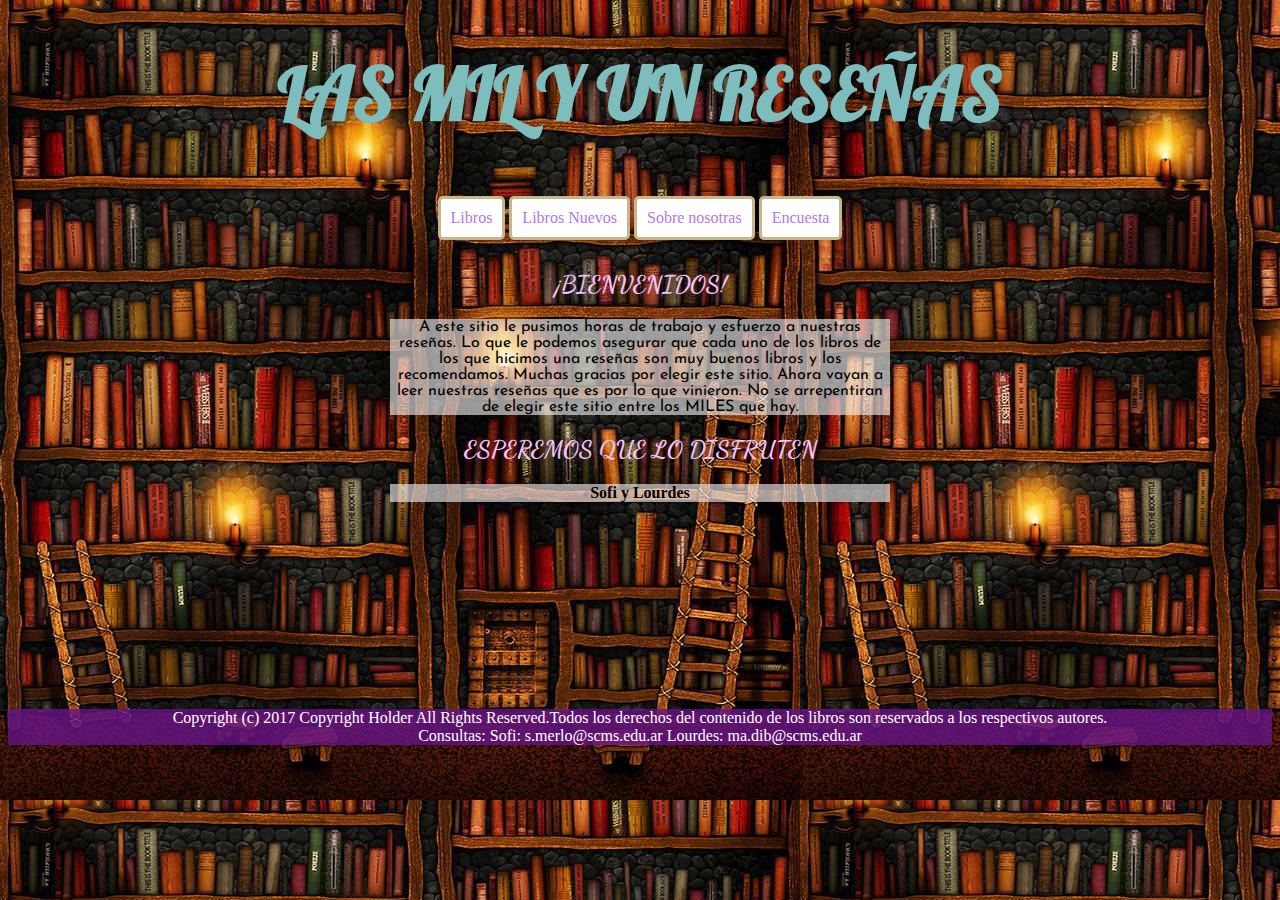
<file: Las mil y un reseñas/index.html>
<!DOCTYPE html>
<html>
  <head>
    <meta charset="utf-8">
    <title>Pagina Incial</title>
    <link href="https://fonts.googleapis.com/css?family=Lobster" rel="stylesheet">
    <link href="https://fonts.googleapis.com/css?family=Dancing+Script" rel="stylesheet">
    <link href="https://fonts.googleapis.com/css?family=Josefin+Sans" rel="stylesheet">
    <link rel="stylesheet" href="styles.css">
  </head>
  <body>


    <h1>LAS MIL Y UN RESEÑAS</h1>
    <a href="seccion 1.html">Libros</a>
    <a href="seccion 2.html"> Libros Nuevos</a>
    <a href="seccion 3.html"> Sobre nosotras</a>
    <a href="formulario.html">Encuesta</a>
     <h2>¡BIENVENIDOS!</h2>
    <p> A este sitio le pusimos horas de trabajo y esfuerzo a nuestras reseñas. Lo que le podemos asegurar que cada uno de los libros de los que hicimos una reseñas son muy buenos libros y los recomendamos.
  Muchas gracias por elegir este sitio. Ahora vayan a leer nuestras reseñas que es por lo que vinieron. No se arrepentiran de elegir este sitio entre los MILES que hay.
</p>
<h2>ESPEREMOS QUE LO DISFRUTEN</h2>
<h4>Sofi y Lourdes</h4>
<br>
<br>
<br>
<br>
<br>
<br>
<br>
<br>
<br>
<footer>
  Copyright (c) 2017 Copyright Holder All Rights Reserved.Todos los derechos del contenido de los libros son reservados a los respectivos autores.
  <br>
Consultas:
  Sofi: s.merlo@scms.edu.ar
  Lourdes: ma.dib@scms.edu.ar
</footer>
  </body>
</html>
</file>
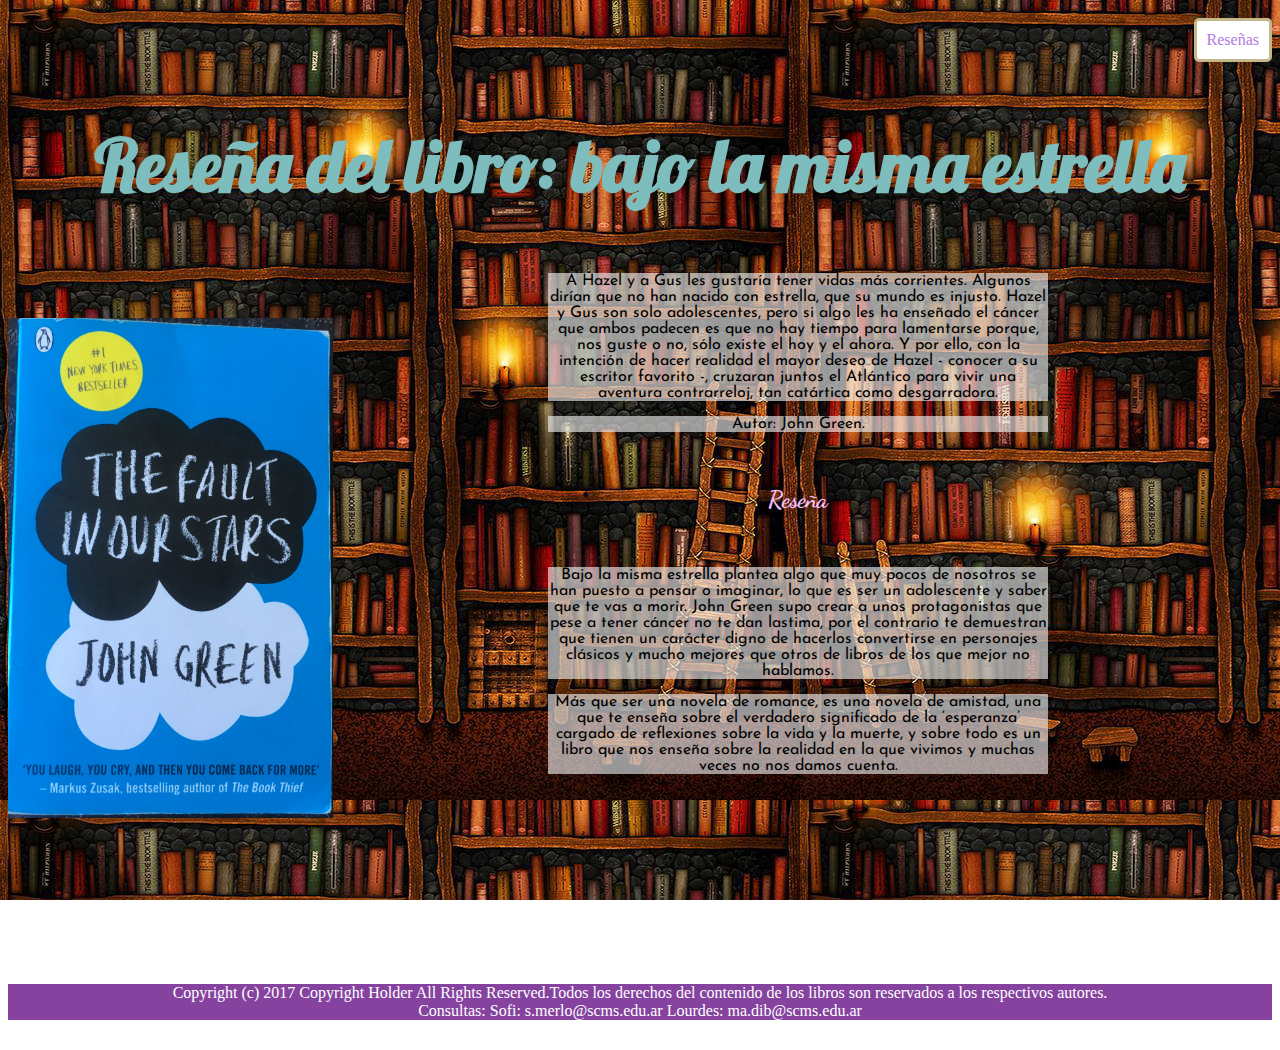
<file: Las mil y un reseñas/bajoLaMismaEstrella.html>
<!DOCTYPE html>
<html>
  <head>
    <meta charset="utf-8">
    <title> The fault in our stars</title>
    <link rel="stylesheet" href="styles.css">
    <link href="https://fonts.googleapis.com/css?family=Lobster" rel="stylesheet">
    <link href="https://fonts.googleapis.com/css?family=Dancing+Script" rel="stylesheet">
    <link href="https://fonts.googleapis.com/css?family=Josefin+Sans" rel="stylesheet">
  </head>
  <body>
    <div class="volverAPaginaPrincipal">
        <a href="seccion 1.html">Reseñas</a>
    </div>
<h1>Reseña del libro: bajo la misma estrella</h1>
<div class="contenedor-principal">
  <div class="contenedor-img">
    <img src="images/the-fault-in-our-stars.jpg" alt="foto portada del libro the fault in out stars" height="500px">
  </div>
  <div class="contenedor-texto">
    <p>A Hazel y a Gus les gustaría tener vidas más corrientes. Algunos dirían que no han nacido con estrella, que su mundo es injusto. Hazel y Gus son solo adolescentes, pero si algo les ha enseñado el cáncer que ambos padecen es que no hay tiempo para lamentarse porque, nos guste o no, sólo existe el hoy y el ahora. Y por ello, con la intención de hacer realidad el mayor deseo de Hazel - conocer a su escritor favorito -, cruzaran juntos el Atlántico para vivir una aventura contrarreloj, tan catártica como desgarradora.
    </p>

    <p>Autor: John Green.</p>
    <br>
    <h2> Reseña</h2>
    <br>
    <p>Bajo la misma estrella plantea algo que muy pocos de nosotros se han puesto a pensar o imaginar, lo que es ser un adolescente y saber que te vas a morir.
       John Green supo crear a unos protagonistas que pese a tener cáncer no te dan lastima, por el contrario te demuestran que tienen un carácter digno de hacerlos convertirse en personajes
        clásicos y mucho mejores que otros de libros de los que mejor no hablamos.</p>
<p>Más que ser una novela de romance, es una novela de amistad, una que te enseña sobre el verdadero significado de la ‘esperanza’ cargado de reflexiones sobre la vida y la muerte,
      y sobre todo es un libro que nos enseña sobre la realidad en la que vivimos y muchas veces no nos damos cuenta.</p>

  </div>
</div>
<br>
<br>
<br>
<br>
<footer>
  Copyright (c) 2017 Copyright Holder All Rights Reserved.Todos los derechos del contenido de los libros son reservados a los respectivos autores.
  <br>
Consultas:
  Sofi: s.merlo@scms.edu.ar
  Lourdes: ma.dib@scms.edu.ar
</footer>

</html>
</file>
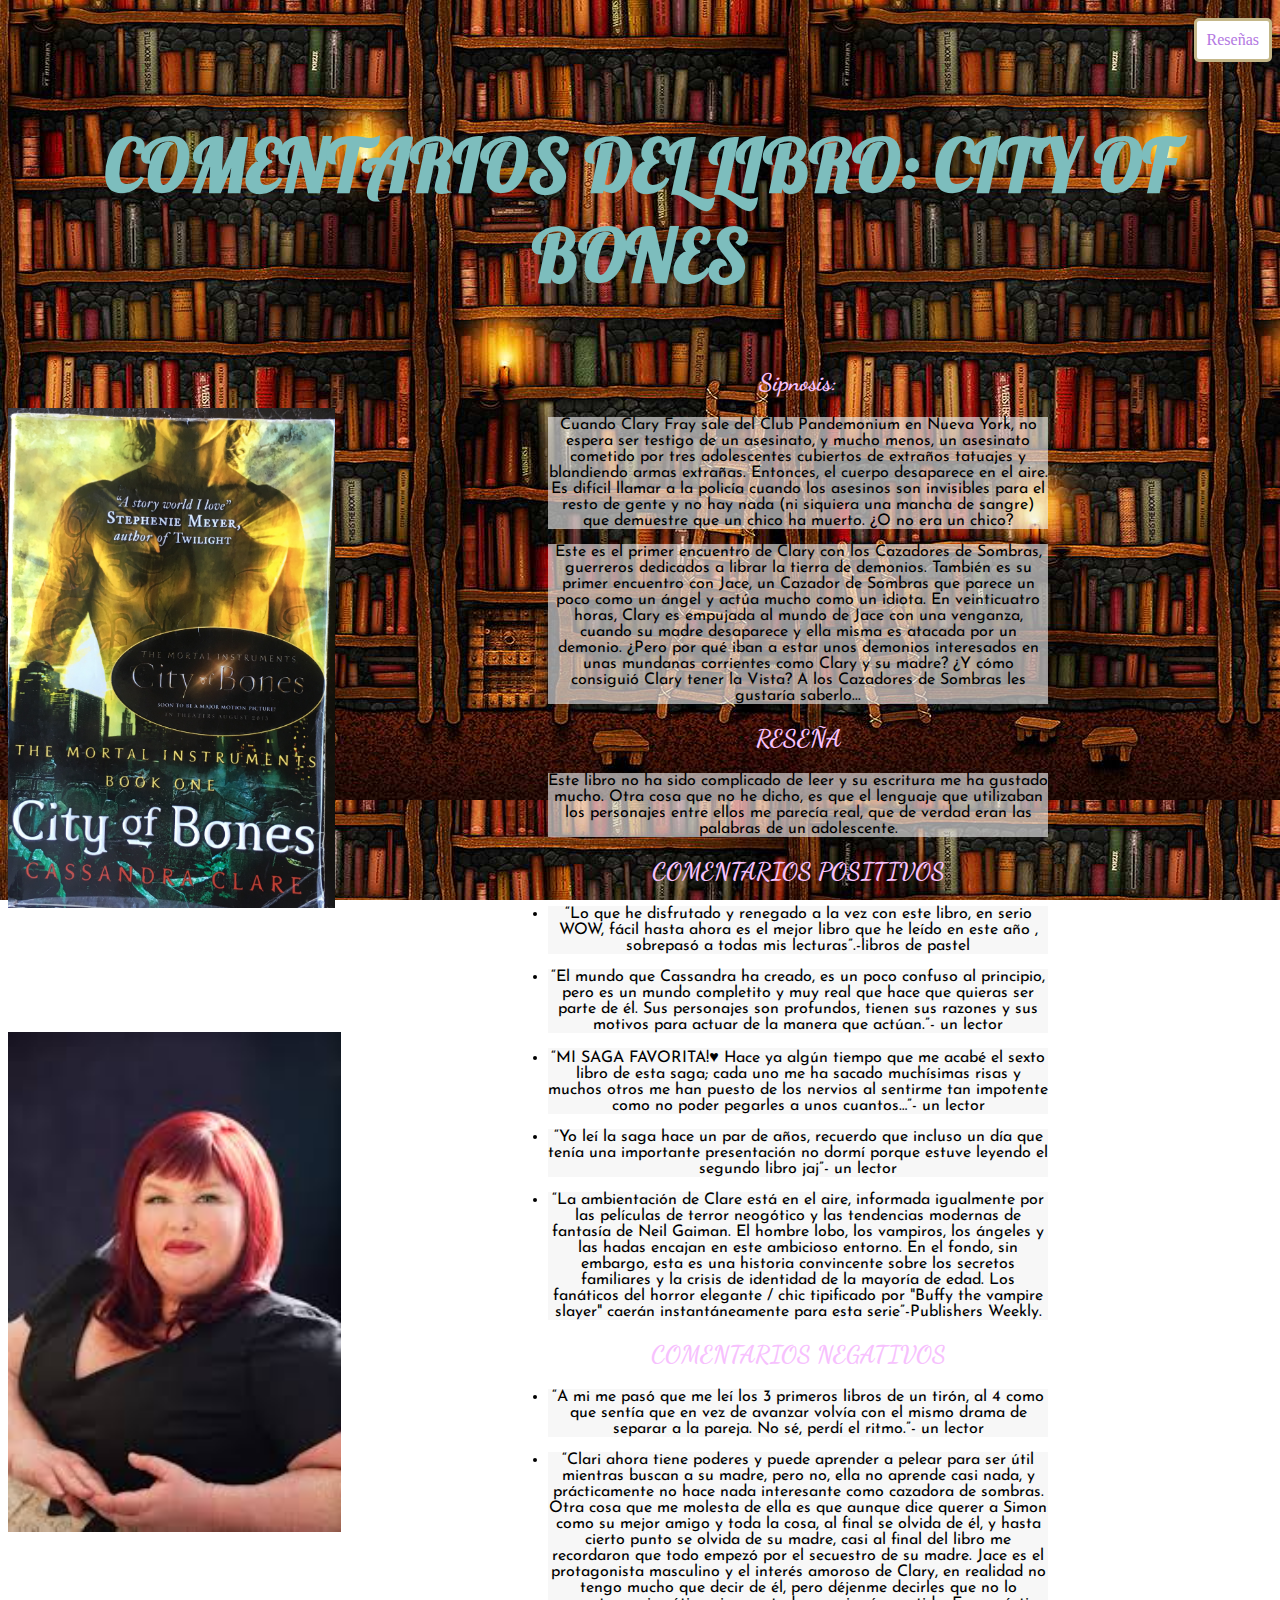
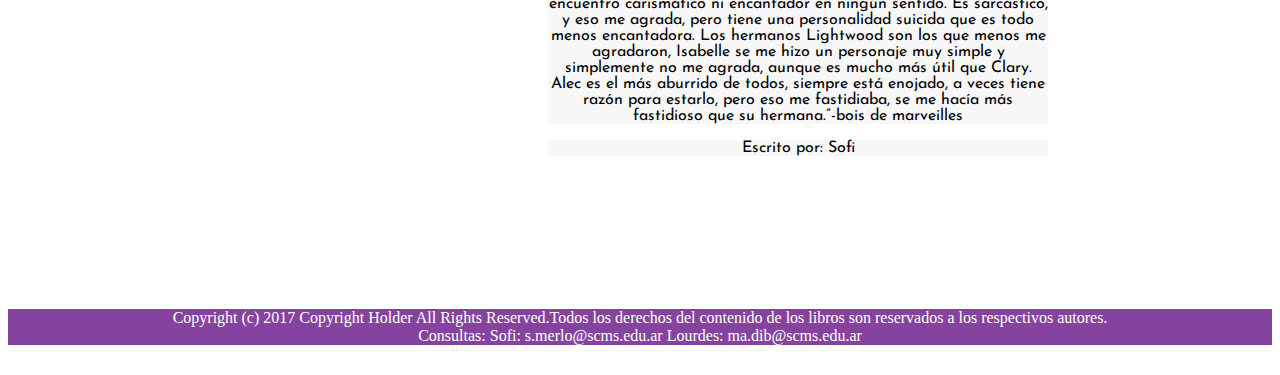
<file: Las mil y un reseñas/cityOfBones.html>
<!DOCTYPE html>
<html>
  <head>
    <meta charset="utf-8">
    <title>City Of Bones</title>
    <link rel="stylesheet" href="styles.css">
    <link href="https://fonts.googleapis.com/css?family=Lobster" rel="stylesheet">
    <link href="https://fonts.googleapis.com/css?family=Dancing+Script" rel="stylesheet">
    <link href="https://fonts.googleapis.com/css?family=Josefin+Sans" rel="stylesheet">
  </head>
  <body>
    <div class="volverAPaginaPrincipal">
        <a href="seccion 1.html">Reseñas</a>
    </div>

<h1>COMENTARIOS DEL LIBRO: CITY OF BONES</h1>
<div class="contenedor-principal">
  <div class="contenedor-img">
    <img src="images/shadowhunters.jpg" alt="foto portada del libro city of bones" height="500px">
    <img src="images/cassandraClare.jpg" alt="foto autora city of bones" height="500px">
  </div>

  <div class="contenedor-texto">
    <h2>Sipnosis:</h2>
    <p>Cuando Clary Fray sale del Club Pandemonium en Nueva York, no espera ser testigo de un asesinato, y mucho menos, un asesinato cometido por tres adolescentes
      cubiertos de extraños tatuajes y blandiendo armas extrañas. Entonces, el cuerpo desaparece en el aire.
       Es difícil llamar a la policía cuando los asesinos son invisibles para el resto de gente y no hay nada
      (ni siquiera una mancha de sangre) que demuestre que un chico ha muerto. ¿O no era un chico?</p>
      <p>Este es el primer encuentro de Clary con los Cazadores de Sombras, guerreros dedicados a librar la tierra de demonios. También es su primer encuentro con Jace, un Cazador de Sombras que parece un poco como un ángel y actúa mucho como un idiota. En veinticuatro horas, Clary es empujada al mundo de Jace con una venganza, cuando su madre desaparece y ella misma es atacada por un demonio. ¿Pero por qué iban a estar unos demonios interesados en unas mundanas corrientes como Clary y su madre? ¿Y cómo consiguió Clary tener la Vista? A los Cazadores de Sombras les gustaría saberlo...</p>
      <h2>RESEÑA</h2>
      <p> Este libro no ha sido complicado de leer y su escritura me ha gustado mucho. Otra cosa que no he dicho,
         es que el lenguaje que utilizaban los personajes entre ellos me parecía real, que de verdad eran las palabras de un adolescente.</p>
         <h2>COMENTARIOS POSITIVOS</h2>
          <ul>
           <li>“Lo que he disfrutado y renegado a la vez con este libro, en serio WOW, fácil hasta ahora es el mejor libro que he leído en este año , sobrepasó a todas mis lecturas”.-libros de pastel</li>
           <li>“El mundo que Cassandra ha creado, es un poco confuso al principio, pero es un mundo completito y muy real que hace que quieras ser parte de él. Sus personajes son profundos, tienen sus razones y sus motivos para actuar de la manera que actúan.”- un lector</li>
           <li>“MI SAGA FAVORITA!♥  Hace ya algún tiempo que me acabé el sexto libro de esta saga; cada uno me ha sacado muchísimas risas y muchos otros me han puesto de los nervios al sentirme tan impotente como no poder pegarles a unos cuantos…”- un lector</li>
           <li>“Yo  leí la saga hace un par de años, recuerdo que incluso un día que tenía una importante presentación no dormí porque estuve leyendo el segundo libro jaj”- un lector </li>
           <li>“La ambientación de Clare está en el aire, informada igualmente por las películas de terror neogótico y las tendencias modernas de fantasía de Neil Gaiman. El hombre lobo, los vampiros, los ángeles y las hadas encajan en este ambicioso entorno. En el fondo, sin embargo, esta es una historia convincente sobre los secretos familiares y la crisis de identidad de la mayoría de edad. Los fanáticos del horror elegante / chic tipificado por "Buffy the vampire slayer" caerán instantáneamente para esta serie”-Publishers Weekly.</li>
         </ul>
          <h2> COMENTARIOS NEGATIVOS</h2>
          <ul>
            <li>“A mi me pasó que me leí los 3 primeros libros de un tirón, al 4 como que sentía que en vez de avanzar volvía con el mismo drama de separar a la pareja. No sé, perdí el ritmo.”- un lector</li>
            <li>“Clari ahora tiene poderes y puede aprender a pelear para ser útil mientras buscan a su madre, pero no, ella no aprende casi nada, y prácticamente no hace nada interesante como cazadora de sombras. Otra cosa que me molesta de ella es que aunque dice querer a Simon como su mejor amigo y toda la cosa, al final se olvida de él, y hasta cierto punto se olvida de su madre, casi al final del libro me recordaron que todo empezó por el secuestro de su madre.
             Jace es el protagonista masculino y el interés amoroso de Clary, en realidad no tengo mucho que decir de él, pero déjenme decirles que no lo encuentro carismático ni encantador en ningún sentido. Es sarcástico, y eso me agrada, pero tiene una personalidad suicida que es todo menos encantadora.
           Los hermanos Lightwood son los que menos me agradaron, Isabelle se me hizo un personaje muy simple y simplemente no me agrada, aunque es mucho más útil que Clary. Alec es el más aburrido de todos, siempre está enojado, a veces tiene razón para estarlo, pero eso me fastidiaba, se me hacía más fastidioso que su hermana.”-bois de marveilles</li>

          </ul>


           <p>    Escrito por: Sofi</p>
  </div>
</div>
<br>
<br>
<br>
<br>
<br>
<br>

<footer>
  Copyright (c) 2017 Copyright Holder All Rights Reserved.Todos los derechos del contenido de los libros son reservados a los respectivos autores.
  <br>
Consultas:
  Sofi: s.merlo@scms.edu.ar
  Lourdes: ma.dib@scms.edu.ar
</footer>
  </body>
</html>
</file>
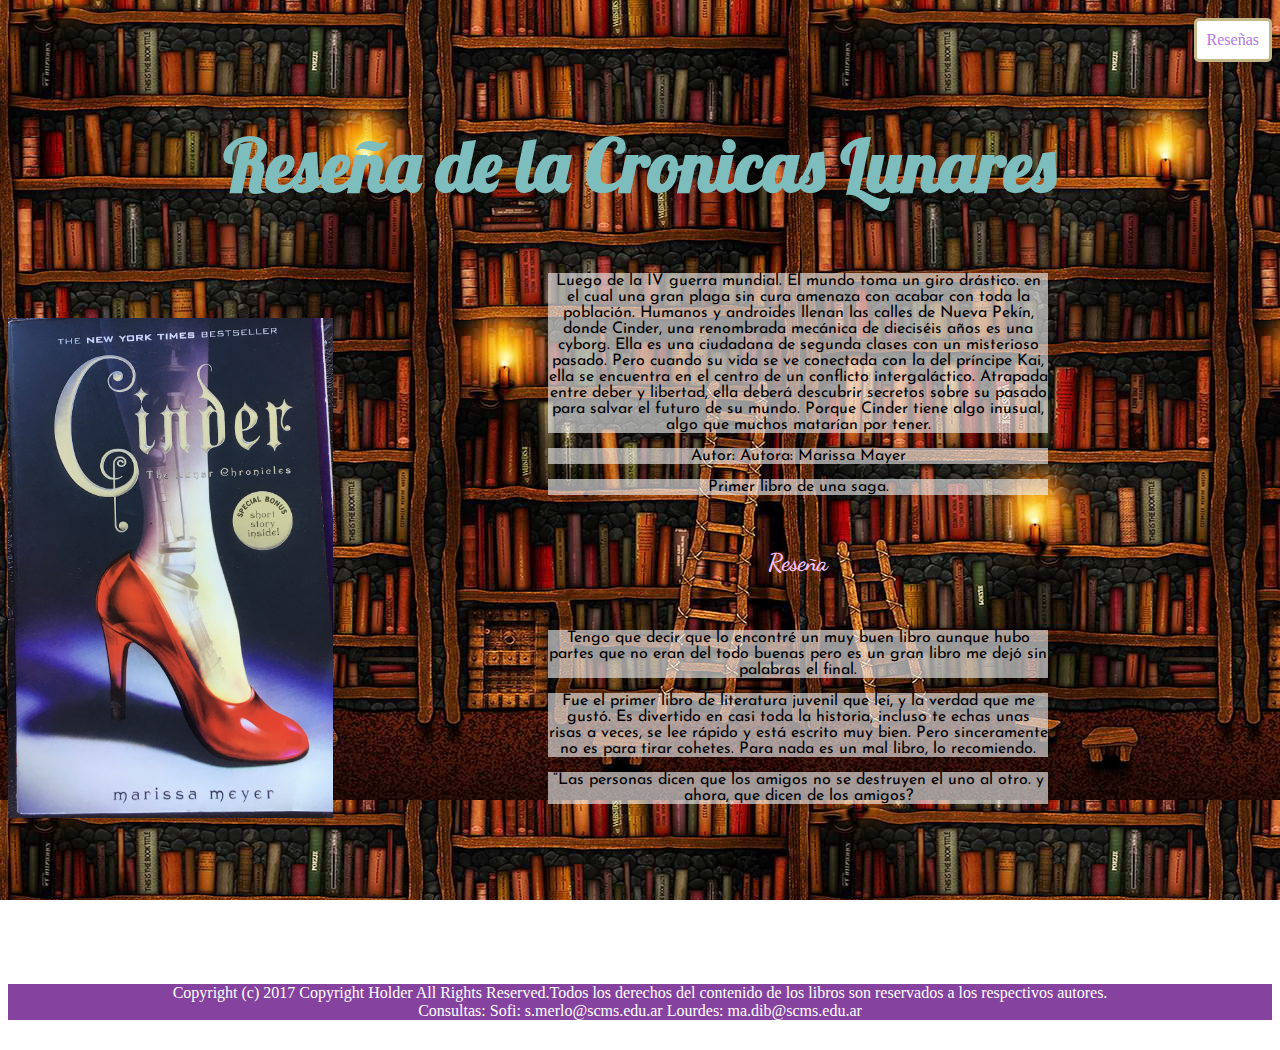
<file: Las mil y un reseñas/CronicasLunares.html>
<!DOCTYPE html>
<html>
  <head>
    <meta charset="utf-8">
    <title> Cronicas Lunares</title>
    <link rel="stylesheet" href="styles.css">
    <link href="https://fonts.googleapis.com/css?family=Lobster" rel="stylesheet">
    <link href="https://fonts.googleapis.com/css?family=Dancing+Script" rel="stylesheet">
    <link href="https://fonts.googleapis.com/css?family=Josefin+Sans" rel="stylesheet">
  </head>
  <body>
    <div class="volverAPaginaPrincipal">
        <a href="seccion 1.html">Reseñas</a>
    </div>

<h1>Reseña de la Cronicas Lunares</h1>
<div class="contenedor-principal">
  <div class="contenedor-img">
    <img src="images/cinder.jpg" alt="foto portada del libro the cellphone swap" height="500px">
  </div>
  <div class="contenedor-texto">
    <p>Luego de la IV guerra mundial. El mundo toma un giro drástico. en el cual una gran plaga sin cura amenaza con acabar con toda la población.
Humanos y androides llenan las calles de Nueva Pekín, donde Cinder, una renombrada mecánica de dieciséis años es una cyborg.  Ella es una ciudadana de segunda clases con un misterioso pasado. Pero cuando su vida se ve conectada con la del príncipe Kai, ella se encuentra en el centro de un conflicto intergaláctico. Atrapada entre deber y libertad, ella deberá descubrir secretos sobre su pasado para salvar el futuro de su mundo.  Porque Cinder tiene algo inusual, algo que muchos matarían por tener.</p>

    <p>Autor: Autora: Marissa Mayer</p>
    <p>Primer libro de una saga.</p>

    <br>
    <h2> Reseña</h2>
    <br>
    <p>Tengo que decir que lo encontré un muy buen libro aunque hubo partes que no eran del todo buenas pero es un gran libro me dejó sin palabras el final.</p>
<p>
Fue el primer libro de literatura juvenil que leí, y la verdad que me gustó.
 Es divertido en casi toda la historia, incluso te echas unas risas a veces, se lee rápido y está escrito muy bien.
Pero sinceramente no es para tirar cohetes. Para nada es un mal libro, lo recomiendo.</p>
<p>“Las personas dicen que los amigos no se destruyen el uno al otro. y ahora, que dicen de los amigos?</p>
  </div>
</div>
<br>
<br>
<br>
<br>

<footer>
  Copyright (c) 2017 Copyright Holder All Rights Reserved.Todos los derechos del contenido de los libros son reservados a los respectivos autores.
  <br>
Consultas:
  Sofi: s.merlo@scms.edu.ar
  Lourdes: ma.dib@scms.edu.ar
</footer>
  </body>
</html>
</file>
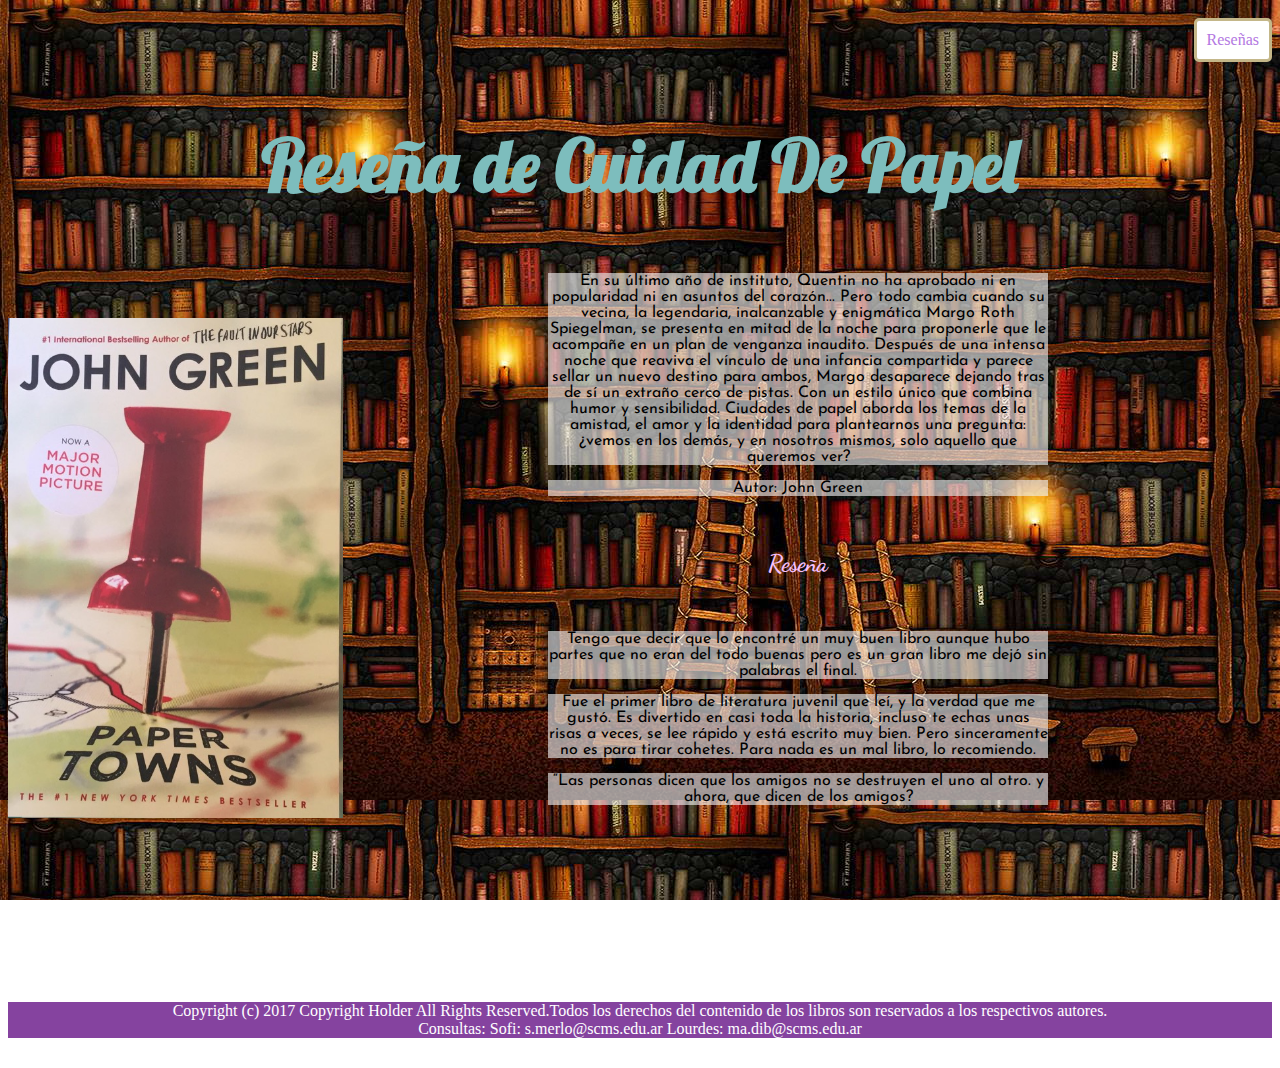
<file: Las mil y un reseñas/cuidadDePapel.html>
<!DOCTYPE html>
<html>
  <head>
    <meta charset="utf-8">
    <title> Cuidad De Papel</title>
    <link rel="stylesheet" href="styles.css">
    <link href="https://fonts.googleapis.com/css?family=Lobster" rel="stylesheet">
    <link href="https://fonts.googleapis.com/css?family=Dancing+Script" rel="stylesheet">
    <link href="https://fonts.googleapis.com/css?family=Josefin+Sans" rel="stylesheet">
  </head>
  <body>
    <div class="volverAPaginaPrincipal">
        <a href="seccion 1.html">Reseñas</a>
    </div>

<h1>Reseña de Cuidad De Papel</h1>
<div class="contenedor-principal">
  <div class="contenedor-img">
    <img src="images/paper-towns.jpg" alt="foto portada del libro the cellphone swap" height="500px">
  </div>
  <div class="contenedor-texto">
    <p>En su último año de instituto, Quentin no ha aprobado ni en popularidad ni en asuntos del corazón... Pero todo cambia cuando su vecina, la legendaria, inalcanzable y enigmática Margo Roth Spiegelman, se presenta en mitad de la noche para proponerle que le acompañe en un plan de venganza inaudito. Después de una intensa noche que reaviva el vínculo de una infancia compartida y parece sellar un nuevo destino para ambos, Margo desaparece dejando tras de sí un extraño cerco de pistas. Con un estilo único que combina humor y sensibilidad. Ciudades de papel aborda los temas de la amistad, el amor y la identidad para plantearnos una pregunta: ¿vemos en los demás, y en nosotros mismos, solo aquello que queremos ver?
</p>

    <p>Autor: John Green</p>
    <br>
    <h2> Reseña</h2>
    <br>
    <p>Tengo que decir que lo encontré un muy buen libro aunque hubo partes que no eran del todo buenas pero es un gran libro me dejó sin palabras el final.</p>
<p>
Fue el primer libro de literatura juvenil que leí, y la verdad que me gustó.
 Es divertido en casi toda la historia, incluso te echas unas risas a veces, se lee rápido y está escrito muy bien.
Pero sinceramente no es para tirar cohetes. Para nada es un mal libro, lo recomiendo.</p>
<p>“Las personas dicen que los amigos no se destruyen el uno al otro. y ahora, que dicen de los amigos?</p>
  </div>
</div>
<br>
<br>
<br>
<br>
<br>
<footer>
  Copyright (c) 2017 Copyright Holder All Rights Reserved.Todos los derechos del contenido de los libros son reservados a los respectivos autores.
  <br>
Consultas:
  Sofi: s.merlo@scms.edu.ar
  Lourdes: ma.dib@scms.edu.ar
</footer>
  </body>
</html>
</file>
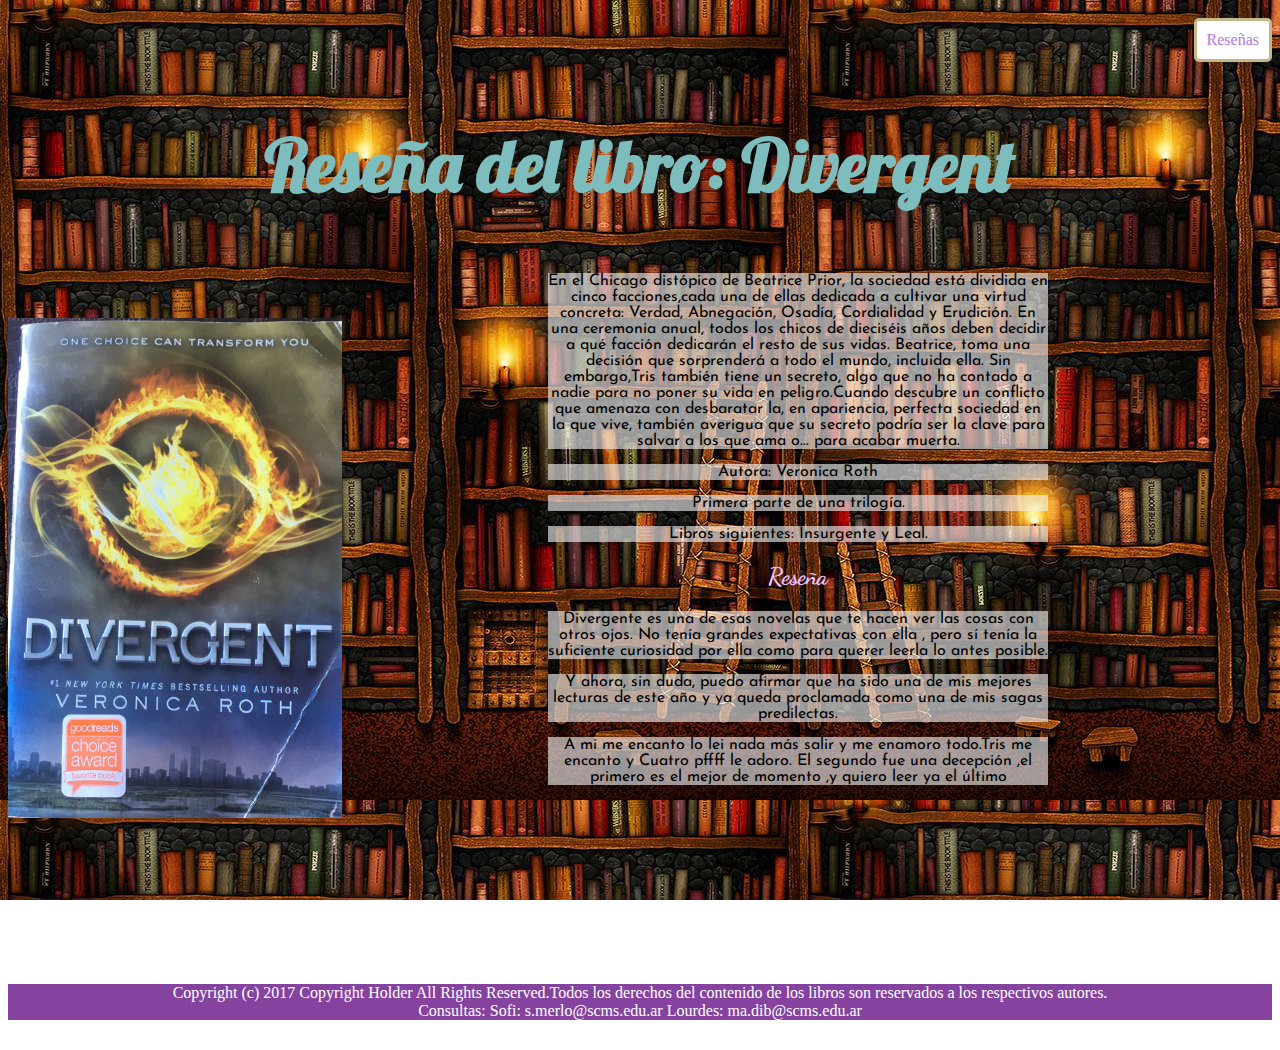
<file: Las mil y un reseñas/divergent.html>
<!DOCTYPE html>
<html>
<head>
<meta charset="utf-8">
<title>Divergent</title>
<link rel="stylesheet" href="styles.css">
<link href="https://fonts.googleapis.com/css?family=Lobster" rel="stylesheet">
<link href="https://fonts.googleapis.com/css?family=Dancing+Script" rel="stylesheet">
<link href="https://fonts.googleapis.com/css?family=Josefin+Sans" rel="stylesheet">
  </head>
<body>
  <div class="volverAPaginaPrincipal">
      <a href="seccion 1.html">Reseñas</a>
  </div>
<h1>Reseña del libro: Divergent</h1>

<div class="contenedor-principal">
<div class="contenedor-img">
<img src="images/divergent.jpg" alt="divergent"height="500px">
</div>
<div class="contenedor-texto">
<p>En el Chicago distópico de Beatrice Prior, la sociedad está dividida en cinco facciones,cada una de ellas
 dedicada a cultivar una virtud concreta: Verdad, Abnegación, Osadía,
Cordialidad y Erudición. En una ceremonia anual, todos los chicos de dieciséis años deben decidir a qué
facción dedicarán el resto de sus vidas. Beatrice, toma una decisión que sorprenderá a todo el mundo, incluida
 ella. Sin embargo,Tris también tiene un secreto, algo que no ha contado a nadie para no poner su vida en
 peligro.Cuando descubre un conflicto que amenaza con desbaratar la, en apariencia, perfecta sociedad en la que
 vive, también averigua que su secreto podría ser la clave para salvar a los que ama o... para acabar muerta.</p>
  <p>Autora: Veronica Roth </p>
  <p> Primera parte de una trilogía. </p>
<p>Libros siguientes: Insurgente y Leal.</p>
<h2>Reseña</h2>
<p>Divergente es una de esas novelas que te hacen ver las cosas con otros ojos.
  No tenía grandes expectativas con ella , pero sí tenía la suficiente curiosidad por ella como para querer leerla lo antes posible. </p>
<p>Y ahora, sin duda, puedo afirmar que ha sido una de mis mejores lecturas de este año y ya queda proclamada como una de mis sagas predilectas. </p>
<p>A mi me encanto lo lei nada más salir y me enamoro todo.Tris me encanto y Cuatro pffff le adoro.
  El segundo fue una decepción ,el primero es el mejor de momento ,y quiero leer ya el último</p>
 </div>
</div>

<br>
<br>
<br>
<br>
<footer>
  Copyright (c) 2017 Copyright Holder All Rights Reserved.Todos los derechos del contenido de los libros son reservados a los respectivos autores.
  <br>
Consultas:
  Sofi: s.merlo@scms.edu.ar
  Lourdes: ma.dib@scms.edu.ar
</footer>
  </body>
</html>
</file>
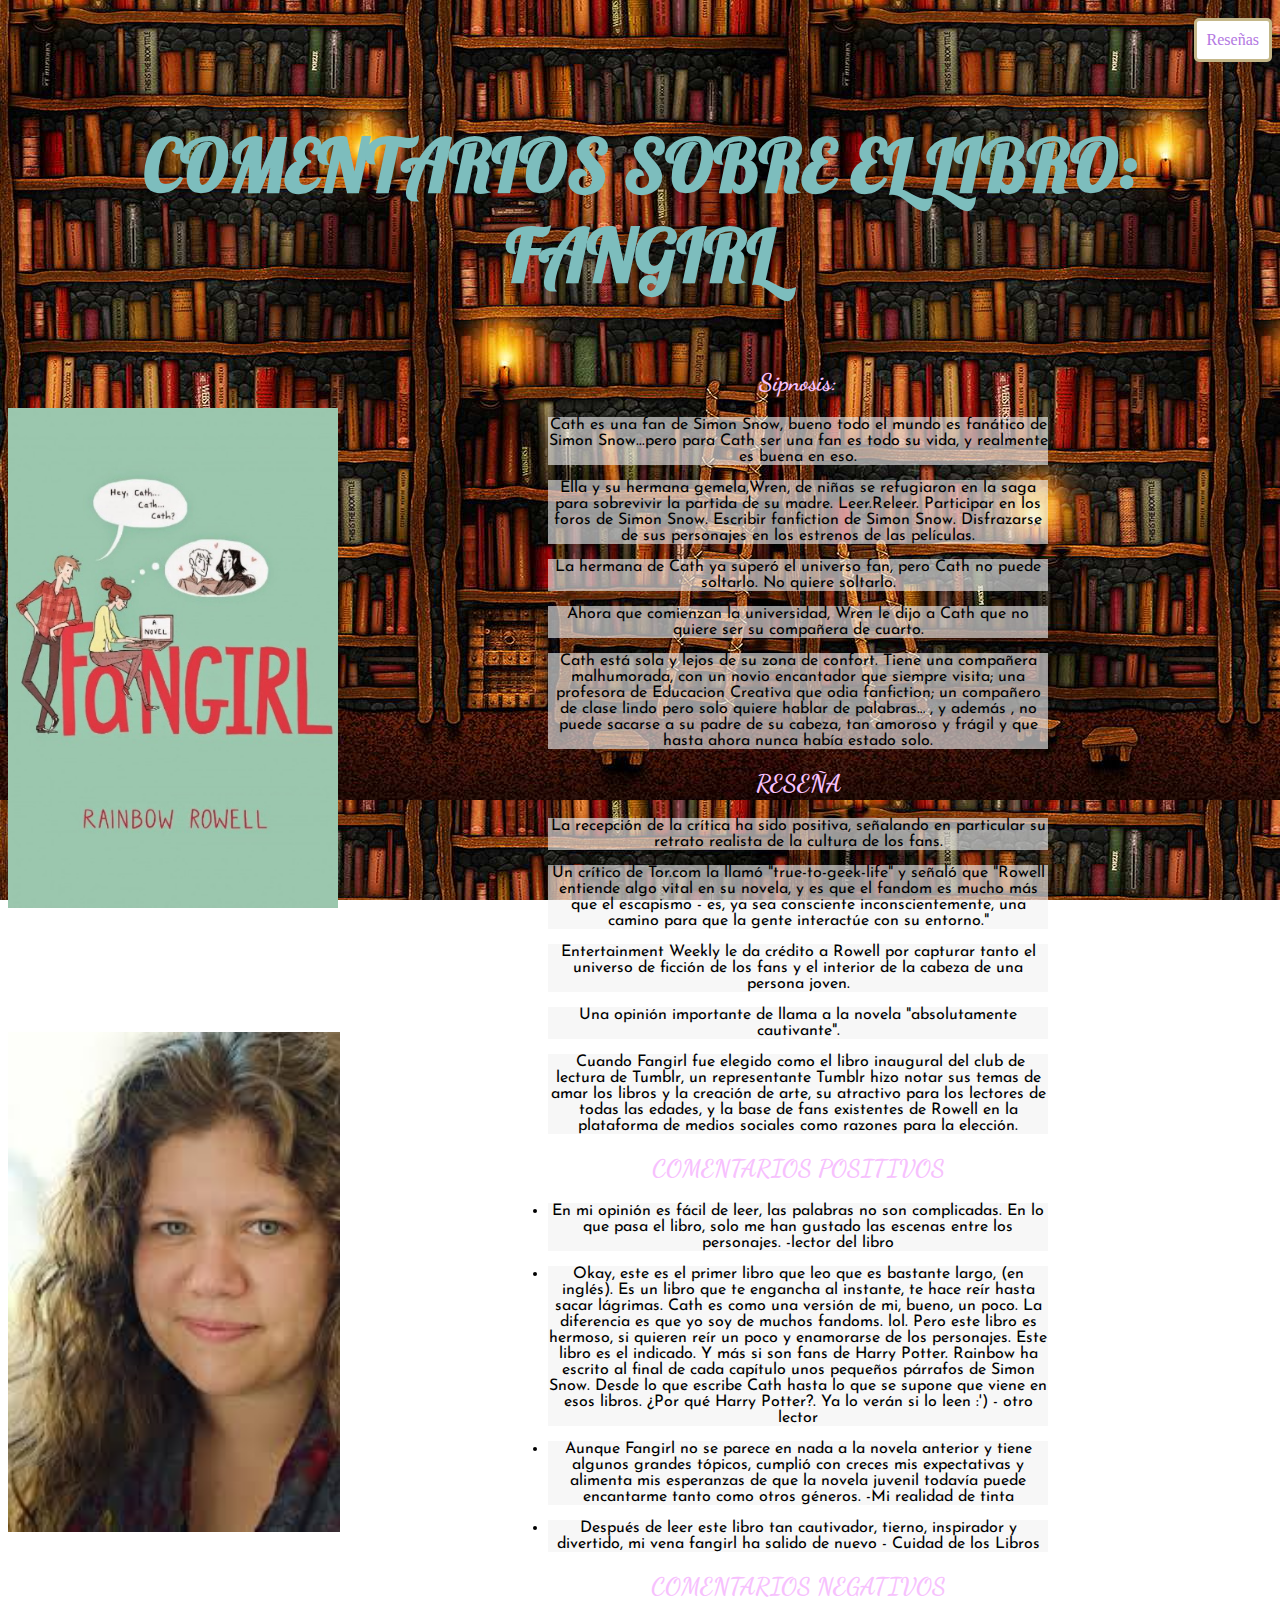
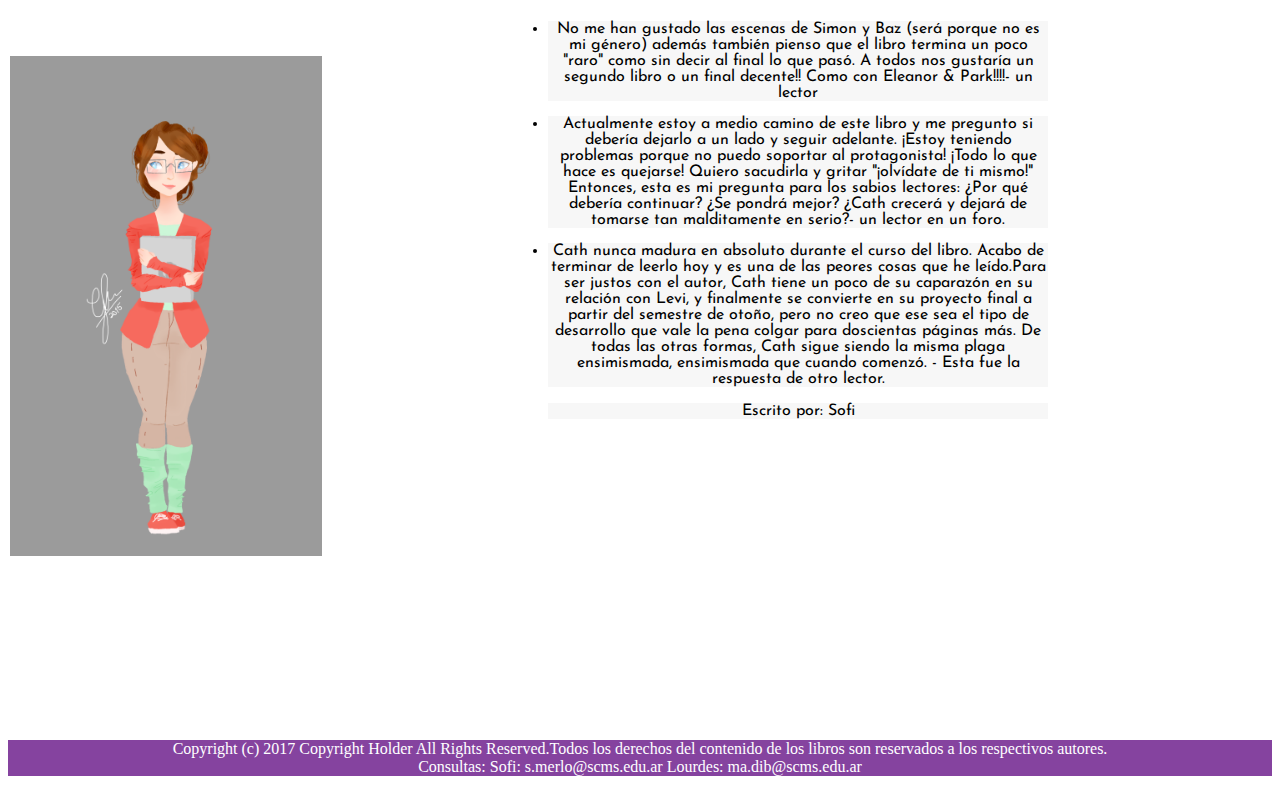
<file: Las mil y un reseñas/fangirl.html>
<!DOCTYPE html>
<html>
  <head>
    <meta charset="utf-8">
    <title>Fangirl</title>
    <link rel="stylesheet" href="styles.css">
    <link href="https://fonts.googleapis.com/css?family=Lobster" rel="stylesheet">
    <link href="https://fonts.googleapis.com/css?family=Dancing+Script" rel="stylesheet">
    <link href="https://fonts.googleapis.com/css?family=Josefin+Sans" rel="stylesheet">
  </head>
  <body>
    <div class="volverAPaginaPrincipal">
        <a href="seccion 1.html">Reseñas</a>
    </div>
<h1>COMENTARIOS SOBRE EL LIBRO: FANGIRL</h1>
<div class="contenedor-principal">
  <div class="contenedor-img">
<img src="images/fangirl.jpg" alt="foto portada del libro the cellphone swap" height="500px">
<img src="images/rainbow.jpg" alt="autora FANGIRL"height="500px">
<img src="images/fangrildrawing2.jpg" alt="fangirlDrawing"height="500px"width="auto">
  </div>
  <div class="contenedor-texto">
    <h2>Sipnosis:</h2>
    <p> Cath es una fan de Simon Snow, bueno todo el mundo es fanático de Simon Snow...pero para Cath ser una fan es todo su vida,
      y realmente es buena en eso. </p>
       <p>Ella y su hermana gemela,Wren, de niñas se refugiaron en la saga para sobrevivir la partida de su madre. Leer.Releer.
         Participar en los foros de Simon Snow.
      Escribir fanfiction de Simon Snow. Disfrazarse de sus personajes en los estrenos de las películas. </p>
      <p>La hermana de Cath ya superó el universo fan, pero Cath no puede soltarlo. No quiere soltarlo.</p>
      <p>Ahora que comienzan la universidad, Wren le dijo a Cath que no quiere ser su compañera de cuarto.</p>
      <p> Cath está sola y lejos de su zona de confort.
        Tiene una compañera malhumorada, con un novio encantador que siempre visita; una profesora de Educacion Creativa que odia fanfiction;
        un compañero de clase lindo pero solo quiere hablar de palabras…
        , y además , no puede sacarse a su padre de su cabeza, tan amoroso y frágil y que hasta ahora nunca había estado solo.</p>
      <h2>RESEÑA</h2>
      <p>La recepción de la crítica ha sido positiva, señalando en particular su retrato realista de la cultura de los fans.</p>
      <p> Un crítico de Tor.com la llamó "true-to-geek-life" y señaló que "Rowell entiende algo vital en su novela, y es que el fandom es mucho más que el escapismo - es, ya sea consciente inconscientemente,
         una camino para que la gente interactúe con su entorno."</p>
         <p> Entertainment Weekly le da crédito a Rowell por capturar tanto el universo de ficción de los fans y
           el interior de la cabeza de una persona joven.</p>
           <p> Una opinión importante de llama a la novela "absolutamente cautivante".</p>
           <p> ​ Cuando Fangirl fue elegido como el libro inaugural del club de lectura de Tumblr,
              un representante Tumblr hizo notar sus temas de amar los libros y la creación de arte, su atractivo para los lectores de todas las edades,
             y la base de fans existentes de Rowell en la plataforma de medios sociales como razones para la elección.</p>
         <h2>COMENTARIOS POSITIVOS</h2>
       <p> <ul>
         <li>En mi opinión es fácil de leer, las palabras no son complicadas.
           En lo que pasa el libro, solo me han gustado las escenas entre los personajes. -lector del libro</li>
           <li>Okay, este es el primer libro que leo que es bastante largo, (en inglés).
             Es un libro que te engancha al instante, te hace reír hasta sacar lágrimas. Cath es como una versión de mi,
              bueno, un poco. La diferencia es que yo soy de muchos fandoms. lol. Pero este libro es hermoso, si quieren reír un poco y
               enamorarse de los personajes. Este libro es el indicado. Y más si son fans de Harry Potter. Rainbow ha escrito
               al final de cada capítulo unos pequeños párrafos de Simon Snow. Desde lo que escribe
               Cath hasta lo que se supone que viene en esos libros. ¿Por qué Harry Potter?. Ya lo verán si lo leen :')
               - otro lector</li>
               <li>Aunque Fangirl no se parece en nada a la novela anterior y tiene algunos grandes tópicos, cumplió con
                 creces mis expectativas y alimenta mis esperanzas de que
                 la novela juvenil todavía puede encantarme tanto como otros géneros. -Mi realidad de  tinta </li>
                 <li>Después de leer este libro tan cautivador, tierno, inspirador y divertido, mi vena fangirl ha salido de nuevo - Cuidad de los Libros</li>
       </ul>

          <h2> COMENTARIOS NEGATIVOS</h2>
          <ul>
            <li>No me han gustado las escenas de Simon y Baz (será porque no es mi género) además también pienso que el libro termina un poco "raro" como sin decir al final lo que pasó. A todos nos gustaría un segundo libro o un final decente!! Como con Eleanor & Park!!!!- un lector
</li>
<li>Actualmente estoy a medio camino de este libro y me pregunto si debería dejarlo a un lado y seguir adelante. ¡Estoy teniendo problemas porque no puedo soportar al protagonista! ¡Todo lo que hace es quejarse! Quiero sacudirla y gritar "¡olvídate de ti mismo!" Entonces, esta es mi pregunta  para los sabios lectores: ¿Por qué debería continuar? ¿Se pondrá mejor? ¿Cath crecerá y dejará de tomarse tan malditamente en serio?- un lector en un foro.</li>
<li>Cath  nunca madura en absoluto durante el curso del libro. Acabo de terminar de leerlo hoy y es una de las peores cosas que he leído.Para ser justos con el autor, Cath tiene un poco de su caparazón en su relación con Levi, y finalmente se convierte en su proyecto final a partir del semestre de otoño, pero no creo que ese sea el tipo de desarrollo que vale la pena colgar para doscientas páginas más. De todas las otras formas, Cath sigue siendo la misma plaga ensimismada, ensimismada que cuando comenzó. - Esta fue la respuesta de otro lector.</li>
          </ul>

           <p>    Escrito por: Sofi</p>
  </div>
</div>
<br>
<br>
<br>
<br>
<br>


<footer>
  Copyright (c) 2017 Copyright Holder All Rights Reserved.Todos los derechos del contenido de los libros son reservados a los respectivos autores.
  <br>
Consultas:
  Sofi: s.merlo@scms.edu.ar
  Lourdes: ma.dib@scms.edu.ar
</footer>
  </body>
</html>
</file>
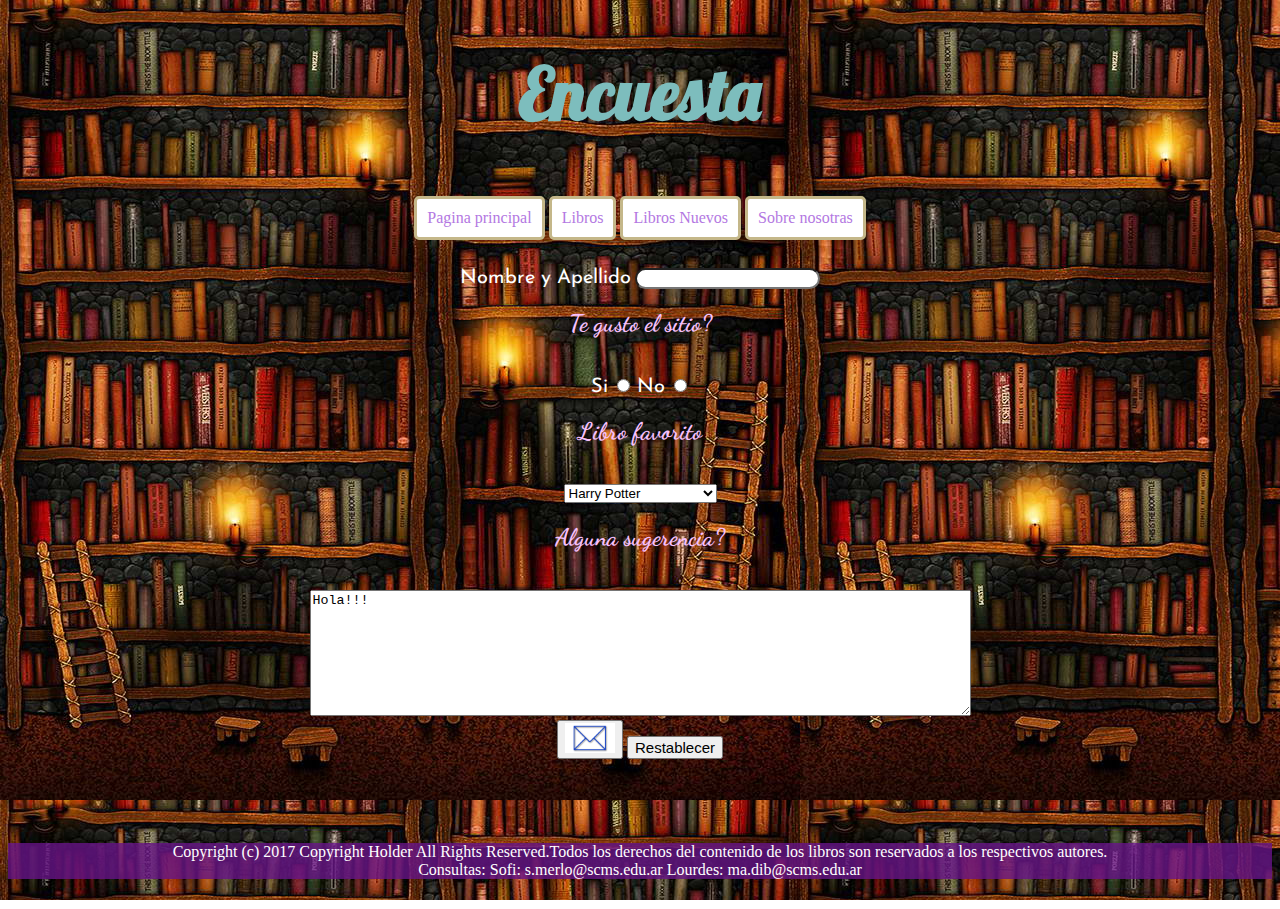
<file: Las mil y un reseñas/formulario.html>
<!DOCTYPE html>
<html>
  <head>
    <meta charset="utf-8">
    <title>Formulario</title>
    <link href="https://fonts.googleapis.com/css?family=Lobster" rel="stylesheet">
    <link href="https://fonts.googleapis.com/css?family=Dancing+Script" rel="stylesheet">
    <link href="https://fonts.googleapis.com/css?family=Josefin+Sans" rel="stylesheet">
    <link rel="stylesheet" href="styles.css">
  </head>
  <body>
<h1>Encuesta</h1>
<a href="index.html">Pagina principal</a>
<a href="seccion 1.html">Libros</a>
<a href="seccion 2.html"> Libros Nuevos</a>
<a href="seccion 3.html"> Sobre nosotras</a>
<br>
<br>
<div class="contenedor-preguntas">
  <form class="" action="index.html" method="post">


<label for="Nombre y Apellido"> Nombre y Apellido</label>
<input type="text" name="usuario" value="">
<br>
<h2>Te gusto el sitio?</h2>
<br>
<label for="Si"> Si</label>
<input type="radio" name="te gusta" value="">

<label for="No"> No</label>
<input type="radio" name="te gusta" value="">
<br>
<h2>Libro favorito</h2>
<br>
<select class="Libros" name="">
  <option value="libro">Harry Potter</option>
  <option value="">Percy Jackson</option>
  <option value="">Hush Hush</option>
  <option value="">Bajo la misma estrella</option>
  <option value="">Las Cronicas Lunares</option>
  <option value="">Fangirl</option>
  <option value="">Ciudades de Papel</option>
  <option value="">cellphone swap</option>
  <option value="">Divergente</option>
  <option value="">Ciudad de huesos</option>
</select>
<br>
<h2>Alguna sugerencia?</h2>
<br>
<textarea name="Comentarios" rows="8" cols="80">Hola!!!</textarea>
<br>
<button type="submit"><img src="images/enviar.gif" alt="sobre" height="30px" ></button>
<button type="reset">Restablecer</button>
</form>
</div>
<br>
<br>
<br>
<footer>
  Copyright (c) 2017 Copyright Holder All Rights Reserved.Todos los derechos del contenido de los libros son reservados a los respectivos autores.
  <br>
Consultas:
  Sofi: s.merlo@scms.edu.ar
  Lourdes: ma.dib@scms.edu.ar
</footer>
</html>
</file>
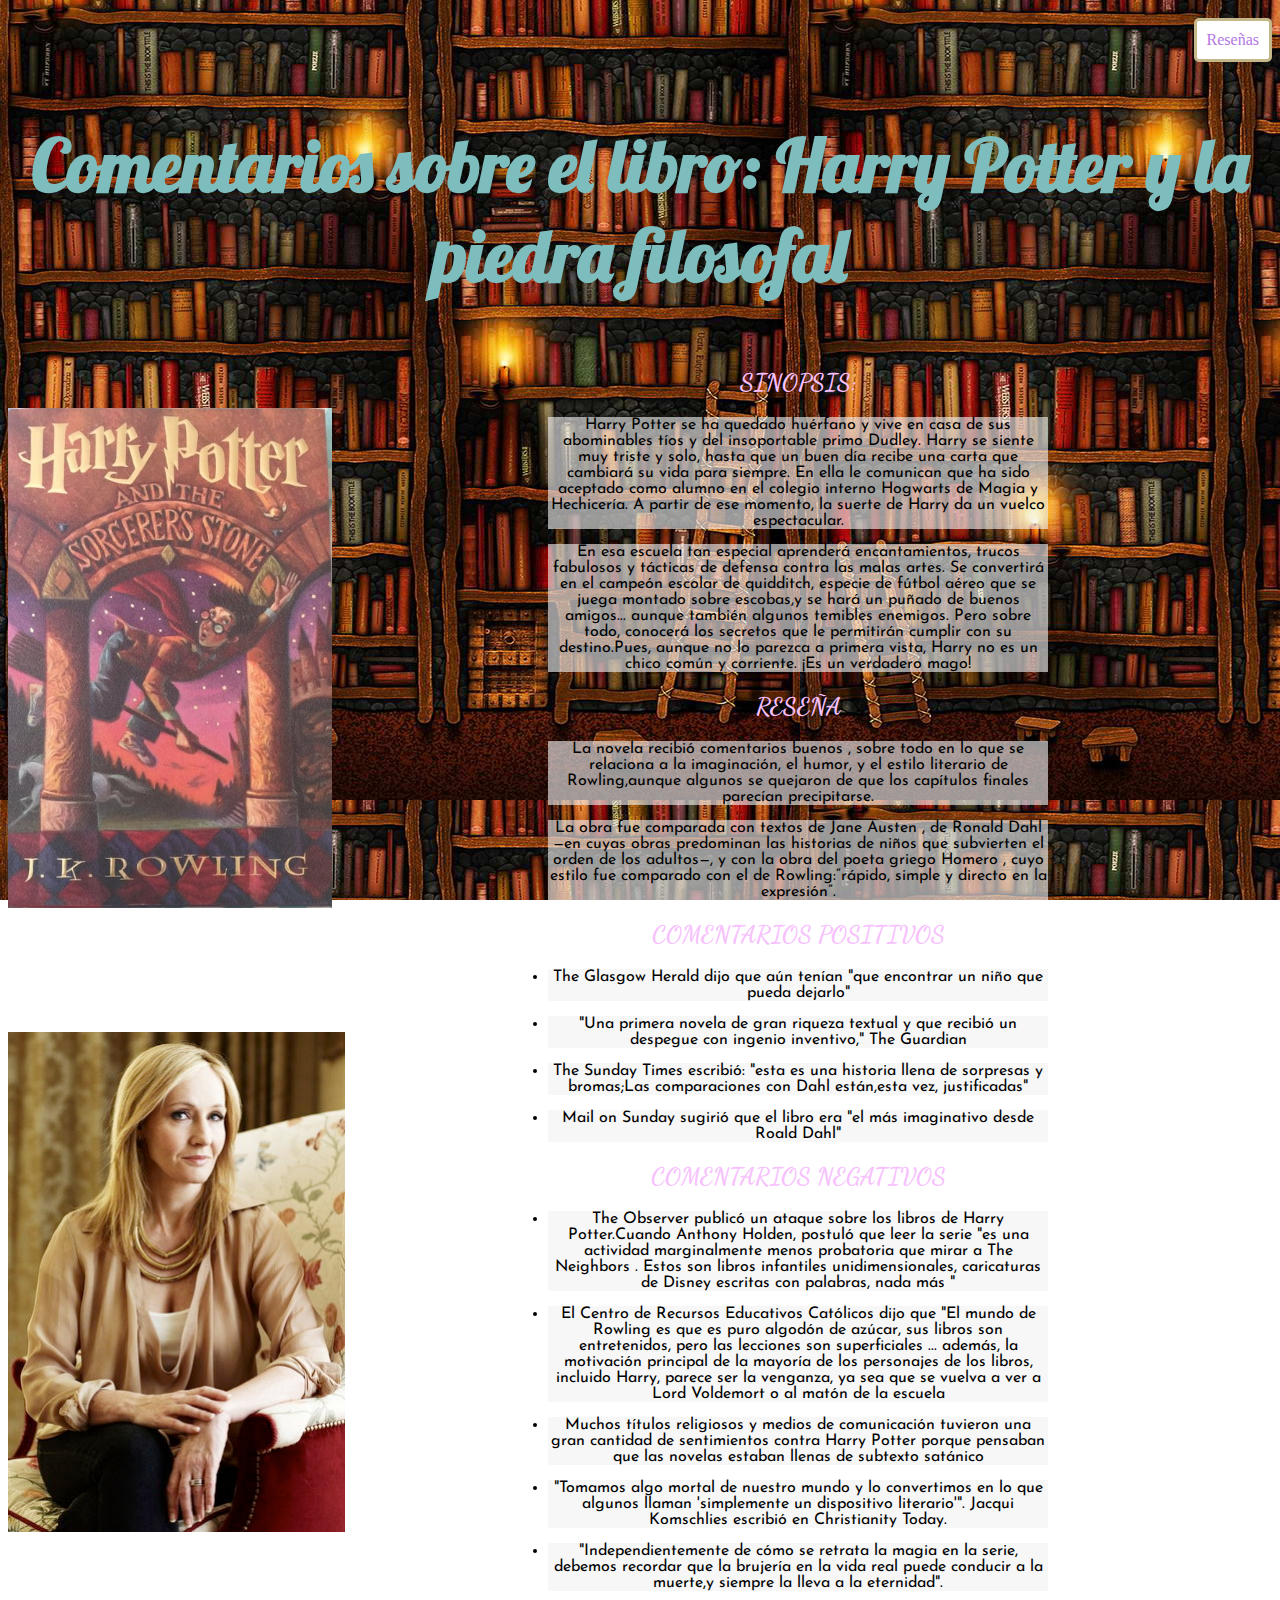
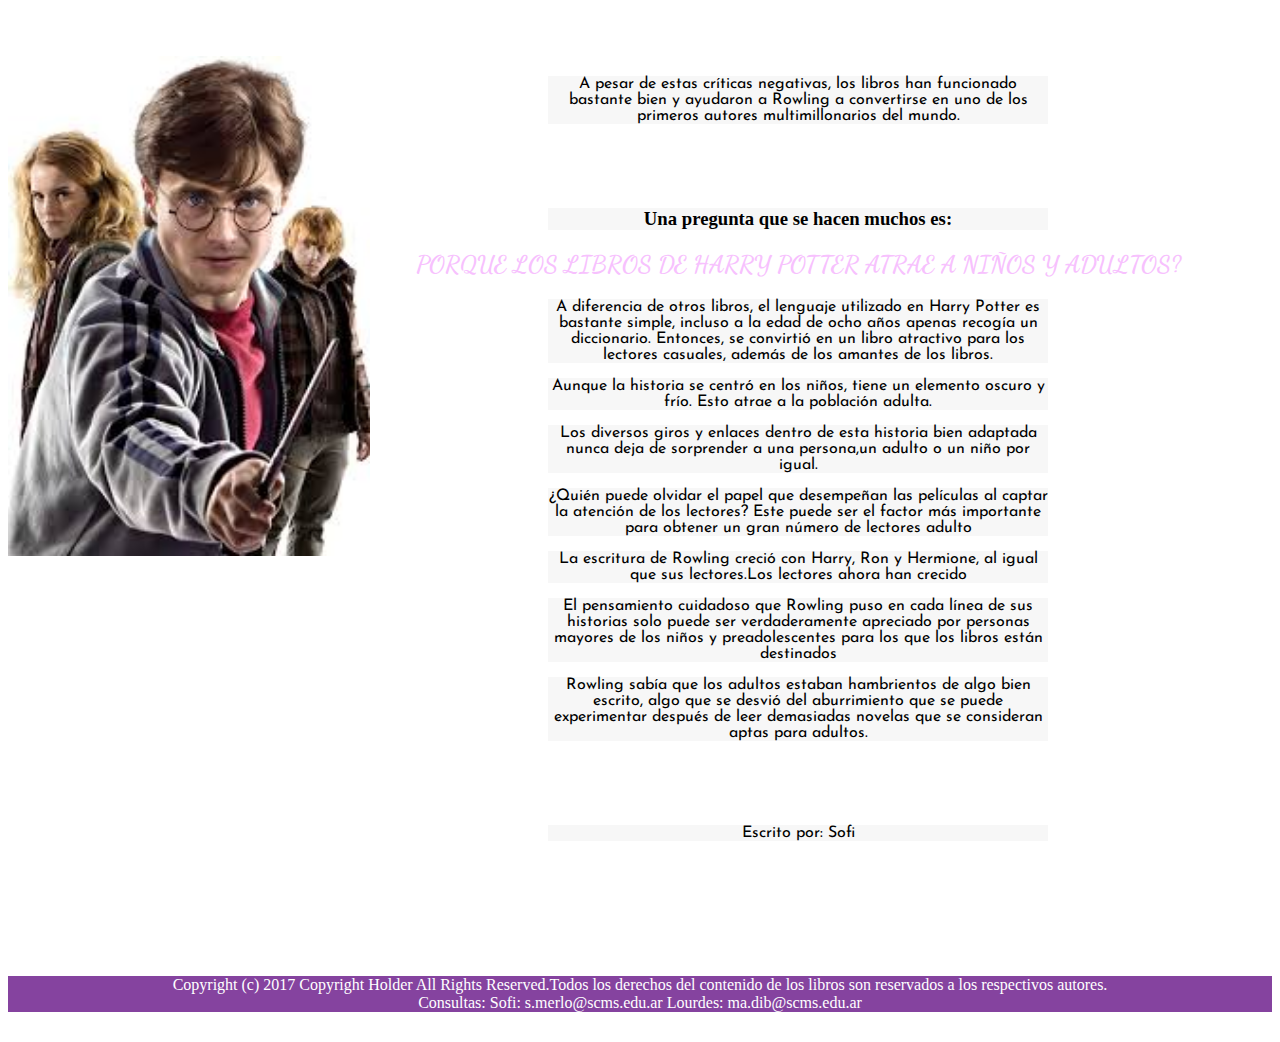
<file: Las mil y un reseñas/harrypotter.html>
<!DOCTYPE html>
<html>
  <head>
    <meta charset="utf-8">
    <title>Harry Potter</title>
    <link href="https://fonts.googleapis.com/css?family=Lobster" rel="stylesheet">
    <link href="https://fonts.googleapis.com/css?family=Josefin+Sans" rel="stylesheet">
    <link href="https://fonts.googleapis.com/css?family=Dancing+Script" rel="stylesheet">
    <link rel="stylesheet" href="styles.css">
  </head>
  <body>
    <div class="volverAPaginaPrincipal">
        <a href="seccion 1.html">Reseñas</a>
    </div>
    <h1 class="titulo1">Comentarios sobre el libro: Harry Potter y la piedra filosofal</h1>
<div class="contenedor-principal">
    <div class="contenedor-img">
    <img src="images/hp.jpg" alt="hp"height="500px">

  <img src="images/jkrowling.jpg" alt="harrypotter"height="500px">

  <img src="images/trio.jpg" alt="goldentrio" height="500px">
    </div>
    <div class="contenedor-texto">
            <h2>SINOPSIS:</h2>
<p>Harry Potter se ha quedado huérfano y vive en casa de sus abominables tíos y del insoportable primo Dudley. Harry
se siente muy triste y solo, hasta que un buen día recibe una carta que cambiará su vida para siempre. En ella le
comunican que ha sido aceptado como alumno en el colegio interno Hogwarts de Magia y Hechicería. A partir de ese momento,
la suerte de Harry da un vuelco espectacular.</p>
<p>En esa escuela tan especial aprenderá encantamientos, trucos fabulosos y tácticas de defensa contra las malas artes. Se
  convertirá en el campeón escolar de quidditch, especie de fútbol aéreo que se juega montado sobre escobas,y se hará un
  puñado de buenos amigos... aunque también algunos temibles enemigos. Pero sobre todo, conocerá los secretos que le
  permitirán cumplir con su destino.Pues, aunque no lo parezca a primera vista, Harry no es un chico común y corriente.
  ¡Es un verdadero mago!</p>
                       <h2>RESEÑA</h2>
<p>La novela recibió comentarios buenos , sobre todo en lo que se relaciona a la imaginación, el humor, y el estilo
  literario de Rowling,aunque algunos se quejaron de que los capítulos finales parecían precipitarse.</p>
<p> La obra fue comparada con textos de Jane Austen , de Ronald  Dahl —en cuyas obras predominan las historias de niños que
  subvierten el orden de los adultos—, y con la obra del poeta griego Homero , cuyo estilo fue comparado con el de
  Rowling:“rápido, simple y directo en la expresión”.</p>
                   <h2>COMENTARIOS POSITIVOS</h2>
<ul>
<li>The Glasgow Herald dijo que aún tenían "que encontrar un niño que pueda dejarlo"</li>


  <li>"Una primera novela de gran riqueza textual y  que recibió un despegue con ingenio inventivo," The Guardian</li>


  <li>The Sunday Times escribió: "esta es una historia llena de sorpresas y bromas;Las comparaciones con Dahl están,esta vez,
  justificadas"</li>


  <li>Mail on Sunday sugirió que el libro era "el más imaginativo desde Roald Dahl"</li>
</ul>

                    <h2>COMENTARIOS NEGATIVOS</h2>
<ul>
  <li>The Observer publicó un ataque sobre los libros de Harry Potter.Cuando Anthony Holden, postuló que leer la serie
  "es una actividad marginalmente menos probatoria que mirar a The Neighbors . Estos son libros infantiles unidimensionales,
  caricaturas de Disney escritas con palabras, nada más "</li>

    <li>El Centro de Recursos Educativos Católicos dijo que "El mundo de Rowling es que es puro algodón de azúcar, sus libros
    son entretenidos, pero las lecciones son superficiales ... además, la motivación principal de la mayoría de los personajes
    de los libros, incluido Harry, parece ser la venganza, ya sea que se vuelva a ver a Lord Voldemort o al matón de la
    escuela</li>


    <li>Muchos títulos religiosos y medios de comunicación tuvieron  una gran cantidad de sentimientos contra
    Harry Potter porque pensaban que las novelas estaban llenas de subtexto satánico</li>


    <li>"Tomamos algo mortal de nuestro mundo y lo convertimos en lo que algunos llaman 'simplemente un dispositivo literario'".
    Jacqui Komschlies escribió en Christianity Today.</li>


    <li>"Independientemente de cómo se retrata la magia en la serie, debemos recordar que la brujería en la vida real puede
    conducir a la muerte,y siempre la lleva a la eternidad".</li>
  </ul>


<br>
<br>
<br>
<p> A pesar de estas críticas negativas, los libros han funcionado bastante bien y ayudaron a Rowling a convertirse
en uno de los primeros autores multimillonarios del mundo.</p>
<br>
<br>
<br>
<h3>Una pregunta que se hacen muchos es:</h3>
<h2>PORQUE LOS LIBROS DE HARRY POTTER  ATRAE A NIÑOS Y ADULTOS?</h2>
<p>A diferencia de otros libros, el lenguaje utilizado en Harry Potter es bastante simple, incluso a la edad de ocho años
 apenas recogía un diccionario. Entonces, se convirtió en un libro atractivo para los lectores casuales, además de los
 amantes de los libros.</p>
<p>Aunque la historia se centró en los niños, tiene un elemento oscuro y frío. Esto atrae a la población adulta.</p>
<p>Los diversos giros y enlaces dentro de esta historia bien adaptada nunca deja de sorprender a una persona,un adulto o
  un niño por igual.</p>
<p>¿Quién puede olvidar el papel que desempeñan las películas al captar la atención de los lectores? Este puede ser el
factor más importante para obtener un gran número de lectores adulto</p>
<p>La escritura de Rowling creció con Harry, Ron y Hermione, al igual que sus lectores.Los lectores ahora han crecido </p>
<p>El pensamiento cuidadoso que Rowling puso en cada línea de sus historias solo puede ser verdaderamente apreciado por
 personas mayores de los niños y preadolescentes para los que los libros están destinados</p>
 <p>Rowling sabía que los adultos estaban hambrientos de algo bien escrito, algo que se desvió del aburrimiento que se puede
experimentar después de leer demasiadas novelas que se consideran aptas para adultos. </p>
<br>
<br>
<br>
<p>  Escrito por: Sofi</p>
     </div>
    </div>
    <br>
    <br>
    <br>
    <br>
    <br>
  
    <footer>
      Copyright (c) 2017 Copyright Holder All Rights Reserved.Todos los derechos del contenido de los libros son reservados a los respectivos autores.
      <br>
    Consultas:
      Sofi: s.merlo@scms.edu.ar
      Lourdes: ma.dib@scms.edu.ar
    </footer>

  </body>
</html>
</file>
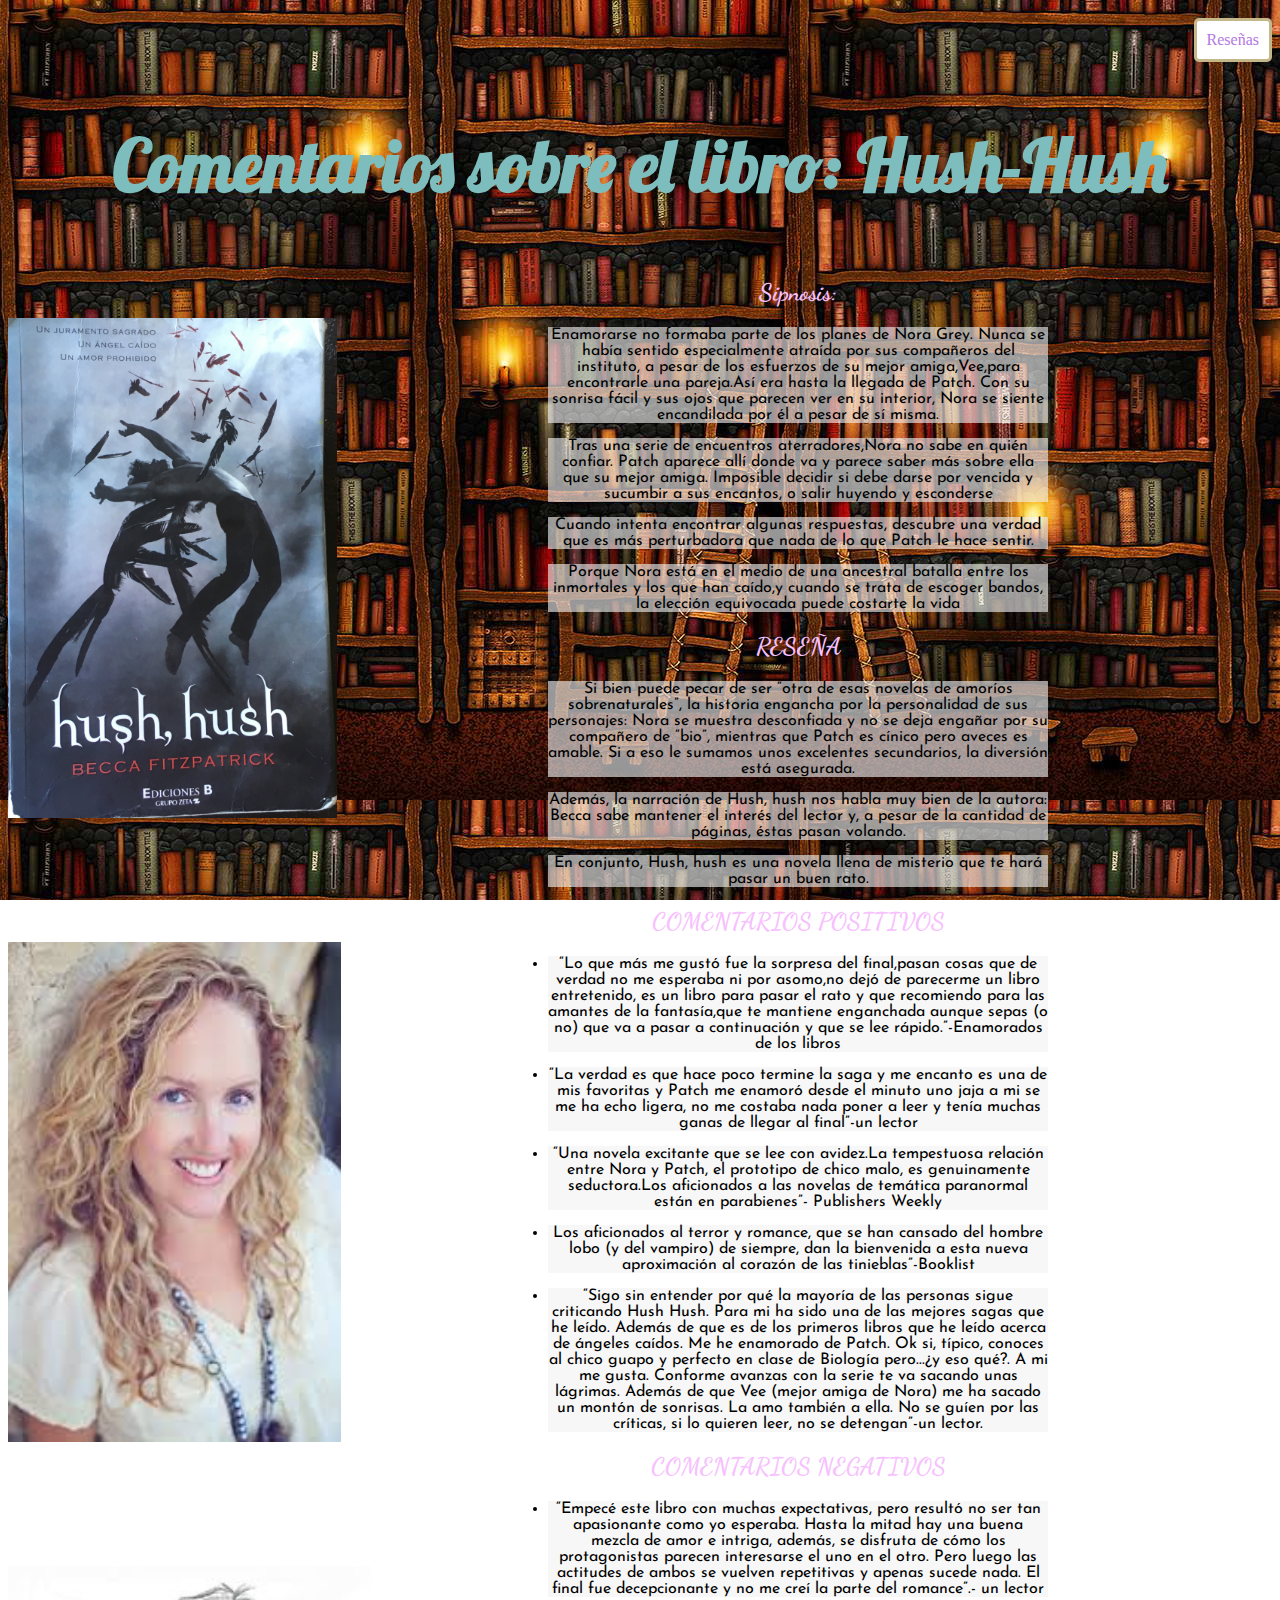
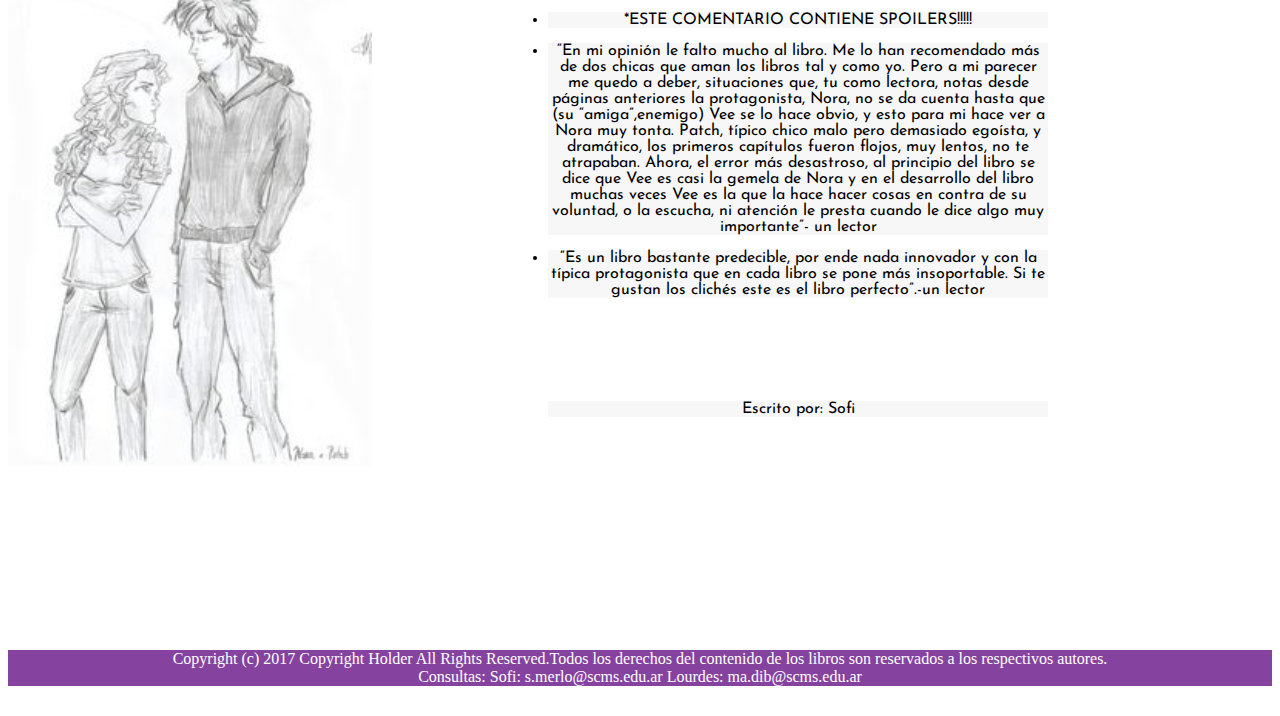
<file: Las mil y un reseñas/hush-hush.html>
<!DOCTYPE html>
<html>
  <head>
    <meta charset="utf-8">
    <title>Hush-Hush</title>
    <link rel="stylesheet" href="styles.css">
    <link href="https://fonts.googleapis.com/css?family=Lobster" rel="stylesheet">
    <link href="https://fonts.googleapis.com/css?family=Dancing+Script" rel="stylesheet">
    <link href="https://fonts.googleapis.com/css?family=Josefin+Sans" rel="stylesheet">
  </head>
  <body>

    <div class="volverAPaginaPrincipal">
        <a href="seccion 1.html">Reseñas</a>
    </div>

    <h1>Comentarios sobre el libro: Hush-Hush</h1>

    <div class="contenedor-principal">
    <div class="contenedor-img">


    <img src="images/hush-hush.jpg" alt="hush-hush"height="500px">
    <img src="images/bacca.jpg" alt="hush-hush autora" height="500px">
    <img src="images/dibujoHushHush.jpg" alt="hush-hush dibujo" height="500px">
    </div>
    <div class="contenedor-texto">
            <h2>Sipnosis:</h2>
<p>Enamorarse no formaba parte de los planes de Nora Grey. Nunca se había sentido especialmente atraída por sus
compañeros del instituto, a pesar de los esfuerzos de su mejor amiga,Vee,para encontrarle una pareja.Así era hasta la
 llegada de Patch. Con su sonrisa fácil y sus ojos que parecen ver en su interior, Nora se siente encandilada por él a
 pesar de sí misma.</p>
<p>Tras una serie de encuentros aterradores,Nora no sabe en quién confiar. Patch aparece allí donde va y parece saber más sobre
ella que su mejor amiga. Imposible decidir si debe darse por vencida y sucumbir a sus encantos, o salir huyendo y
esconderse</p>
<p>Cuando intenta encontrar algunas respuestas, descubre una verdad que es más perturbadora que nada de lo que Patch
 le hace sentir.</p>
 <p> Porque Nora está en el medio de una ancestral batalla entre los inmortales y los que han caído,y cuando se trata de
escoger bandos, la elección equivocada  puede costarte la vida</p>
                       <h2>RESEÑA</h2>
<p>Si bien puede pecar de ser “otra de esas novelas de amoríos sobrenaturales”, la historia engancha por la personalidad
de sus personajes: Nora se muestra desconfiada y no se deja engañar por su compañero de “bio”, mientras que Patch es cínico
pero aveces es amable. Si a eso le sumamos unos excelentes secundarios, la diversión está asegurada.</p>
<p> Además, la narración de Hush, hush nos habla muy bien de la autora: Becca sabe mantener el interés del lector y, a pesar de
la cantidad de páginas, éstas pasan volando.</p>
<p>En conjunto, Hush, hush es una novela llena de misterio que te hará pasar un buen rato. </p>
                   <h2>COMENTARIOS POSITIVOS</h2>
<ul>
  <li>“Lo que más me gustó fue la sorpresa del final,pasan cosas que de verdad no me esperaba ni por asomo,no dejó de
  parecerme un libro entretenido, es un libro para pasar el rato y que recomiendo para las amantes de la fantasía,que te mantiene enganchada aunque sepas (o no)
  que va a pasar a continuación y que se lee rápido.”-Enamorados de los libros</li>
  <li>“La verdad es que hace poco termine la saga y me encanto es una de mis favoritas y Patch me enamoró desde el minuto uno jaja a mi se me ha echo ligera,
  no me costaba nada poner a leer y tenía muchas ganas de llegar al final”-un lector</li>
  <li>“Una novela excitante que se lee con avidez.La tempestuosa relación entre Nora y Patch, el prototipo de chico malo,
  es genuinamente seductora.Los aficionados a las novelas de temática paranormal están en parabienes”- Publishers Weekly</li>
  <li>Los aficionados al terror y romance, que se han cansado del hombre lobo (y del vampiro) de siempre, dan la bienvenida
   a esta nueva aproximación al corazón de las tinieblas”-Booklist</li>
   <li>“Sigo sin entender por qué la mayoría de las personas sigue criticando Hush Hush. Para mi ha sido una de las mejores
  sagas que he leído. Además de que es de los primeros libros que he leído acerca de ángeles caídos. Me he enamorado de
  Patch. Ok si, típico, conoces al chico guapo y perfecto en clase de Biología pero...¿y eso qué?. A mi me gusta. Conforme
  avanzas con la serie te va sacando unas lágrimas. Además de que Vee (mejor amiga de Nora) me ha sacado un montón de
  sonrisas. La amo también a ella. No se guíen por las críticas, si lo quieren leer, no se detengan”-un lector.</li>
</ul>
                    <h2>COMENTARIOS NEGATIVOS</h2>
<ul>
  <li>“Empecé este libro con muchas expectativas, pero resultó no ser tan apasionante como yo esperaba. Hasta la mitad hay
   una buena mezcla de amor e intriga, además, se disfruta de cómo los protagonistas parecen interesarse el uno en el otro.
  Pero luego las actitudes de ambos se vuelven repetitivas y apenas sucede nada. El final fue decepcionante y no me creí la
   parte del romance”.- un lector</li>
   <li>*ESTE COMENTARIO CONTIENE SPOILERS!!!!!</li>
   <li>“En mi opinión le falto mucho al libro. Me lo han recomendado más de dos chicas que aman los libros tal y como yo.
   Pero a mi parecer me quedo a deber, situaciones que, tu como lectora, notas desde páginas anteriores la protagonista,
   Nora, no se da cuenta hasta que (su “amiga”,enemigo) Vee  se lo hace obvio, y esto para mi hace ver a Nora muy tonta.
   Patch, típico chico malo pero demasiado egoísta, y dramático, los primeros capítulos fueron flojos, muy lentos,
   no te atrapaban. Ahora, el error más desastroso, al principio del libro se dice que Vee es casi la gemela de Nora y
    en el desarrollo del libro muchas veces Vee es la que la hace hacer cosas en contra de su voluntad, o la escucha, ni
    atención le presta cuando le dice algo muy importante”- un lector</li>
    <li>“Es un libro bastante predecible, por ende nada innovador y con la típica protagonista que en cada libro se pone más
    insoportable. Si te gustan los clichés este es el libro perfecto”.-un lector</li>
</ul>
<br>
<br>
<br>
<br>
<p>Escrito por: Sofi</p>
</div>
</div>
<br>
<br>
<br>
<br>
<br>
<footer>
  Copyright (c) 2017 Copyright Holder All Rights Reserved.Todos los derechos del contenido de los libros son reservados a los respectivos autores.
  <br>
Consultas:
  Sofi: s.merlo@scms.edu.ar
  Lourdes: ma.dib@scms.edu.ar
</footer>
  </body>
</html>
</file>
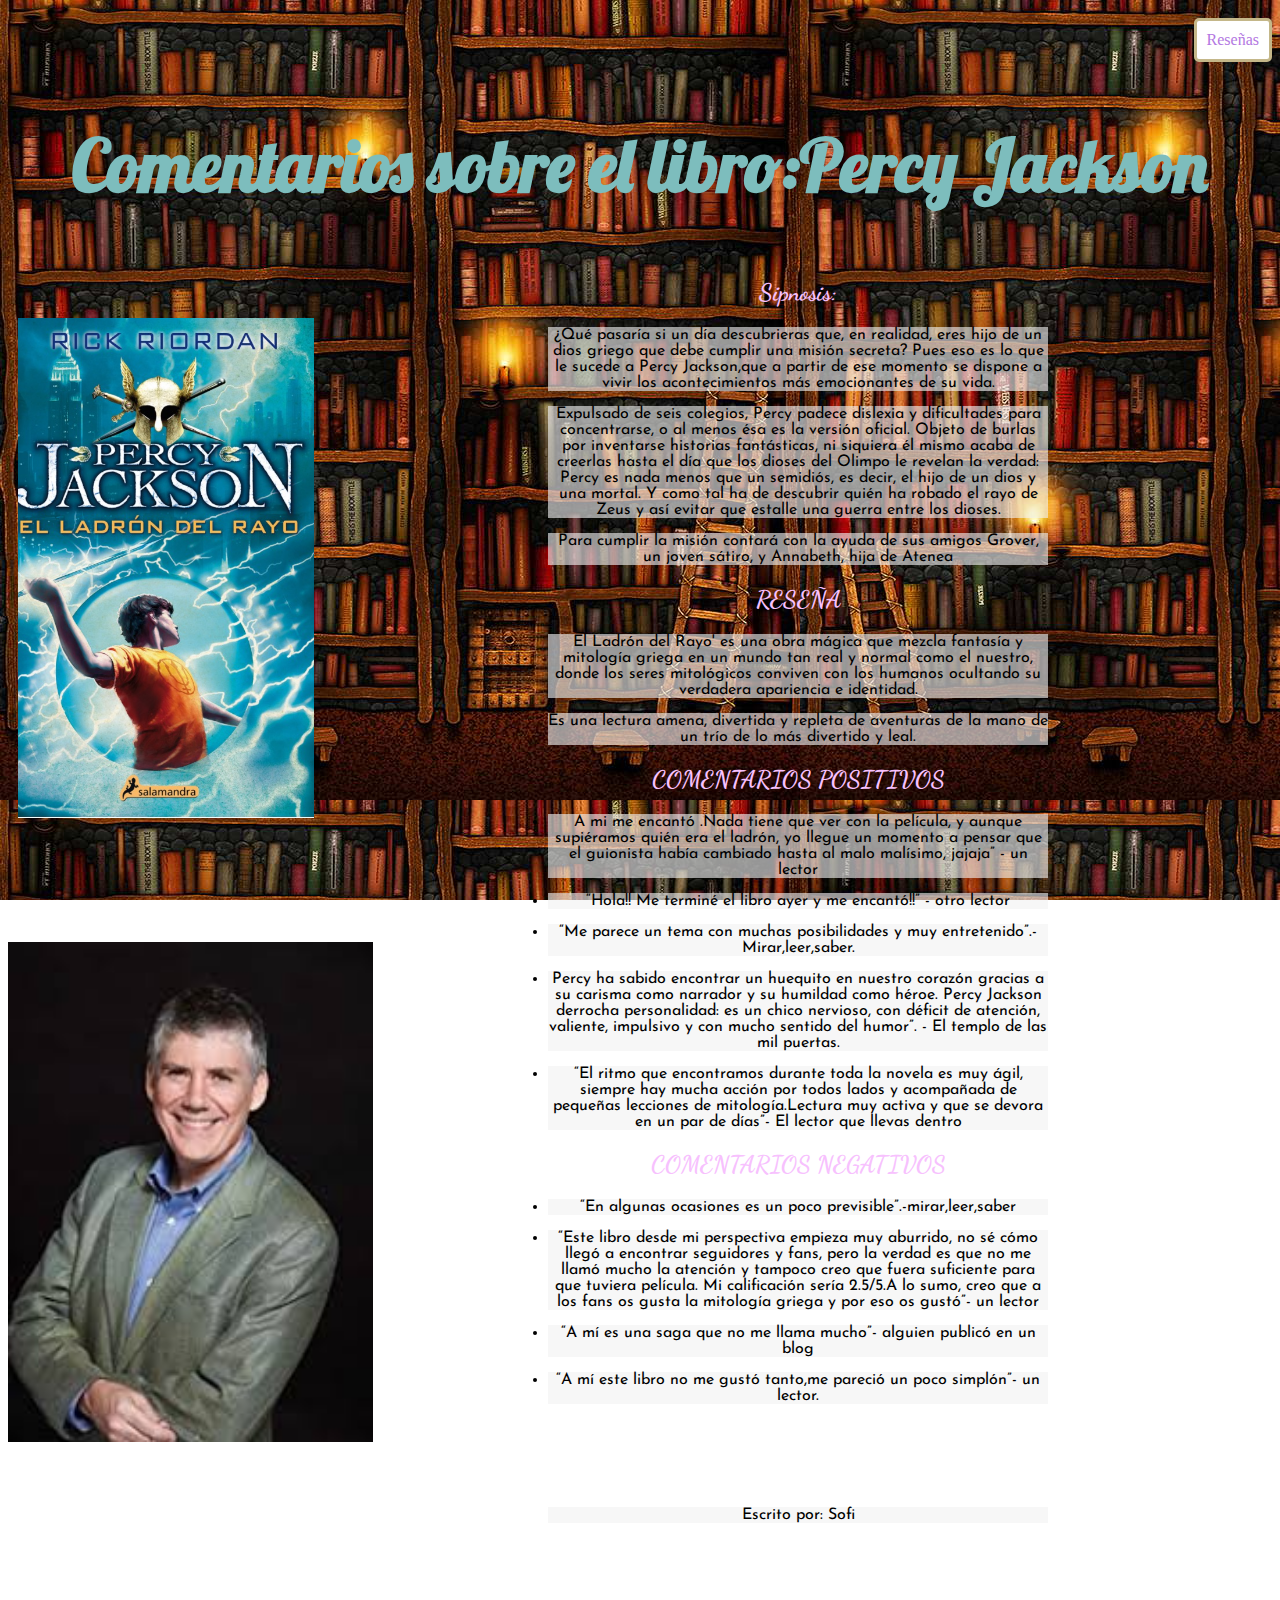
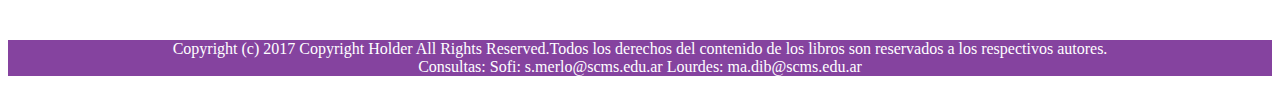
<file: Las mil y un reseñas/percyjackson.html>
<!DOCTYPE html>
<html>
  <head>
    <meta charset="utf-8">
    <title>Percy Jackson </title>
    <link rel="stylesheet" href="styles.css">
    <link href="https://fonts.googleapis.com/css?family=Lobster" rel="stylesheet">
    <link href="https://fonts.googleapis.com/css?family=Dancing+Script" rel="stylesheet">
    <link href="https://fonts.googleapis.com/css?family=Josefin+Sans" rel="stylesheet">
  </head>
  <body>
    <div class="volverAPaginaPrincipal">
        <a href="seccion 1.html">Reseñas</a>
    </div>
    <h1>Comentarios sobre el libro:Percy Jackson</h1>

    <div class="contenedor-principal">
    <div class="contenedor-img">

    <img src="images/percy.jpg" alt="percy percyjackson"height="500px">
    <img src="images/rickRodan.jpg" alt="autor percyjackson"height="500px">
    </div>
    <div class="contenedor-texto">
            <h2>Sipnosis:</h2>
<p>¿Qué pasaría si un día descubrieras que, en realidad, eres hijo de un dios griego que debe cumplir una misión secreta?
 Pues eso es lo que le sucede a Percy Jackson,que a partir de ese momento se dispone a vivir los acontecimientos más
emocionantes de su vida.</p>
<p>Expulsado de seis colegios, Percy padece dislexia y dificultades para concentrarse, o al menos ésa es la versión oficial.
Objeto de burlas por inventarse historias fantásticas, ni siquiera él mismo acaba de creerlas hasta el día que los dioses
del Olimpo le revelan la verdad: Percy es nada menos que un semidiós, es decir, el hijo de un dios y una mortal. Y como
tal ha de descubrir quién ha robado el rayo de Zeus y así evitar que estalle una guerra entre los dioses.</p>
<p>Para cumplir la misión contará con la ayuda de sus amigos Grover, un joven sátiro, y Annabeth, hija de Atenea</p>
                       <h2>RESEÑA</h2>
<p>El Ladrón del Rayo' es una obra mágica que mezcla fantasía y mitología griega en un mundo tan real y normal como el
nuestro, donde los seres mitológicos conviven con los humanos ocultando su verdadera apariencia e identidad. </p>
<p>Es una lectura amena, divertida y repleta de aventuras de la mano de un trío de lo más divertido y leal.  </p>
                   <h2>COMENTARIOS POSITIVOS</h2>
<p> <ul>
  <li>A mi me encantó .Nada tiene que ver con la película, y aunque supiéramos quién era el ladrón, yo llegue un momento
  a pensar que el guionista había cambiado hasta al malo malísimo, jajaja” - un lector</li>
  <li>“Hola!! Me terminé el libro ayer y me encantó!!” - otro lector</li>
  <li>“Me parece un tema con muchas posibilidades y muy entretenido”.-Mirar,leer,saber.</li>
  <li>Percy ha sabido encontrar un huequito en nuestro corazón gracias a su carisma como narrador y su humildad como héroe.
 Percy Jackson derrocha personalidad: es un chico nervioso, con déficit de atención, valiente, impulsivo y con mucho
 sentido del humor”. - El templo de las mil puertas.</li>
 <li>“El ritmo que encontramos durante toda la novela es muy ágil, siempre hay mucha acción por todos lados y acompañada
  de pequeñas lecciones de mitología.Lectura muy activa y que se devora en un par de días”- El lector que llevas dentro</li>
</ul>
                    <h2>COMENTARIOS NEGATIVOS</h2>
<p> <ul>
  <li>“En algunas ocasiones es un poco  previsible”.-mirar,leer,saber</li>
  <li>“Este libro desde mi perspectiva empieza muy aburrido, no sé cómo llegó a encontrar seguidores y fans, pero la verdad
  es que no me llamó mucho la atención y tampoco creo que fuera suficiente para que tuviera película. Mi calificación sería
   2.5/5.A lo sumo, creo que a los fans os gusta la mitología griega y por eso os gustó”- un lector</li>
  <li>“A mí es una saga que no me llama mucho”- alguien publicó en un blog</li>
  <li>“A mí este libro no me gustó tanto,me pareció un poco simplón”- un lector.</li>
</ul>

<br>
<br>
<br>
<br>
<p>Escrito por: Sofi</p>
</div>
</div>
<br>
<br>
<br>
<br>
<footer>
  Copyright (c) 2017 Copyright Holder All Rights Reserved.Todos los derechos del contenido de los libros son reservados a los respectivos autores.
  <br>
Consultas:
  Sofi: s.merlo@scms.edu.ar
  Lourdes: ma.dib@scms.edu.ar
</footer>
  </body>
</html>
</file>
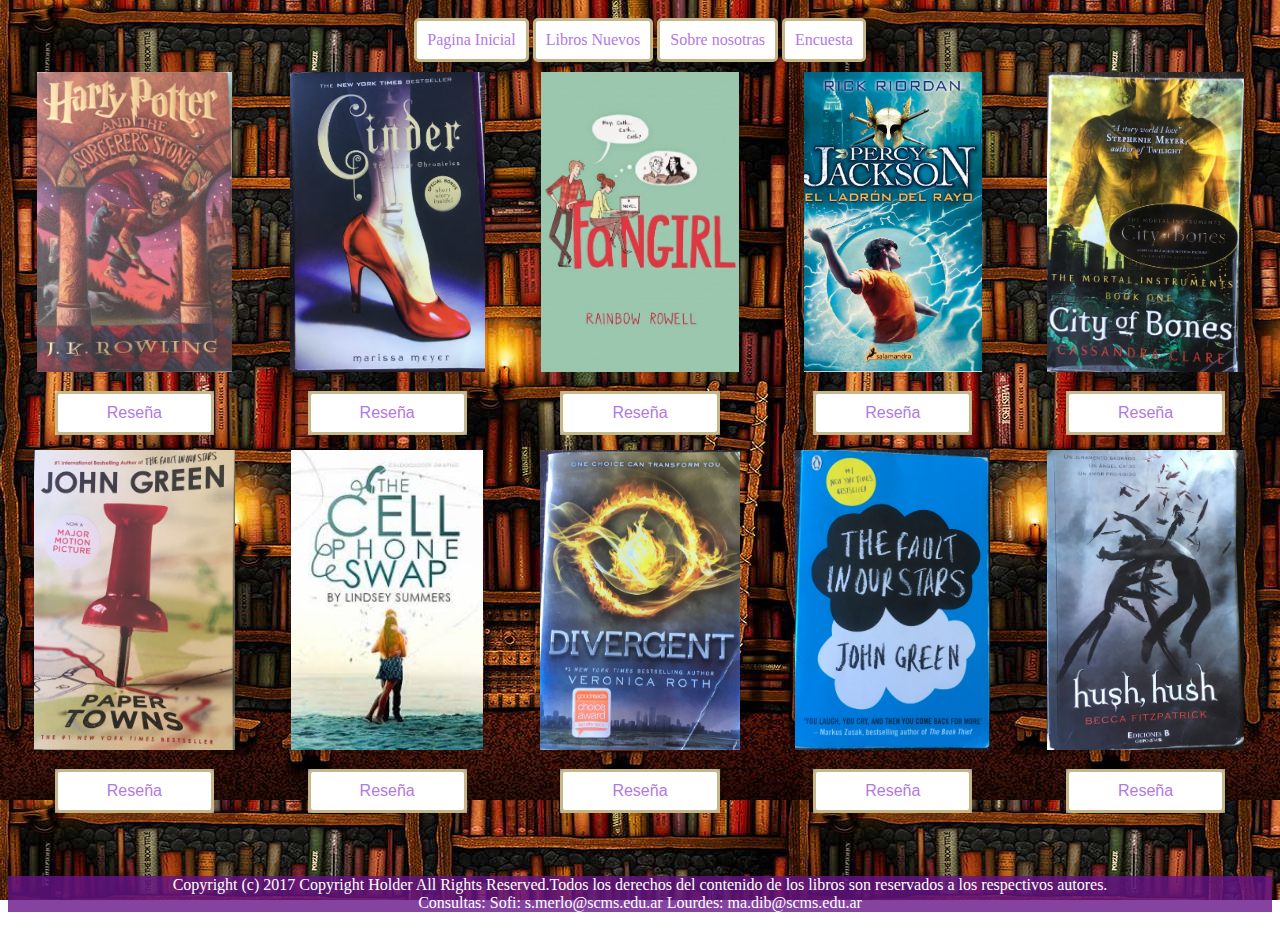
<file: Las mil y un reseñas/seccion 1.html>
<!DOCTYPE html>
<html>
  <head>
    <meta charset="utf-8">
      <link rel="stylesheet" href="styles.css">
    <title>Libros</title>
  </head>
  <body>
    <a href="index.html">Pagina Inicial</a>
    <a href="seccion 2.html">Libros Nuevos</a>
    <a href="seccion 3.html">Sobre nosotras</a>
    <a href="formulario.html">Encuesta</a>
    <div class="contenedor-libros">
      <div class="harrypotter">
  <img src="images/hp.jpg" alt=""height="300px;">
        <p><a href="harrypotter.html">Reseña</a></p>
      </div>
      <div class="cinder">
      <img src="images/cinder.jpg" alt=""height="300px;">
      <p><a href="CronicasLunares.html">Reseña</a></p>
      </div>
      <div class="fangirl">
        <img src="images/fangirl.jpg" alt=""height="300px;">
        <p><a href="fangirl.html">Reseña</a></p>
      </div>
      <div class="percy">
        <img src="images/percy.jpg" alt=""height="300px;">
        <p><a href="percyjackson.html">Reseña</a></p>
      </div>
      <div class="shadowhunters">
        <img src="images/shadowhunters.jpg" alt=""height="300px;">
        <p><a href="cityOfBones.html">Reseña</a></p>
      </div>
      <div class="papertowns">
        <img src="images/paper-towns.jpg" alt=""height="300px;">
        <p><a href="cuidadDePapel.html">Reseña</a></p>
      </div>
      <div class="cellphone">
        <img src="images/cellphone-swap.jpg" alt=""height="300px;">
        <p><a href="theCellPhoneSwap.html">Reseña</a></p>
      </div>
      <div class="divergent">
        <img src="images/divergent.jpg" alt=""height="300px;">
        <p><a href="divergent.html">Reseña</a></p>
      </div>
      <div class="faultstars">
        <img src="images/the-fault-in-our-stars.jpg" alt=""height="300px;">
        <p><a href="bajoLaMismaEstrella.html">Reseña</a></p>
      </div>
      <div class="hushhush">
        <img src="images/hush-hush.jpg" alt=""height="300px;">
        <p><a href="hush-hush.html">Reseña</a></p>
      </div>
    </div>
    <br>
  
    <footer>
      Copyright (c) 2017 Copyright Holder All Rights Reserved.Todos los derechos del contenido de los libros son reservados a los respectivos autores.
      <br>
    Consultas:
      Sofi: s.merlo@scms.edu.ar
      Lourdes: ma.dib@scms.edu.ar
    </footer>
  </body>
</html>
</file>
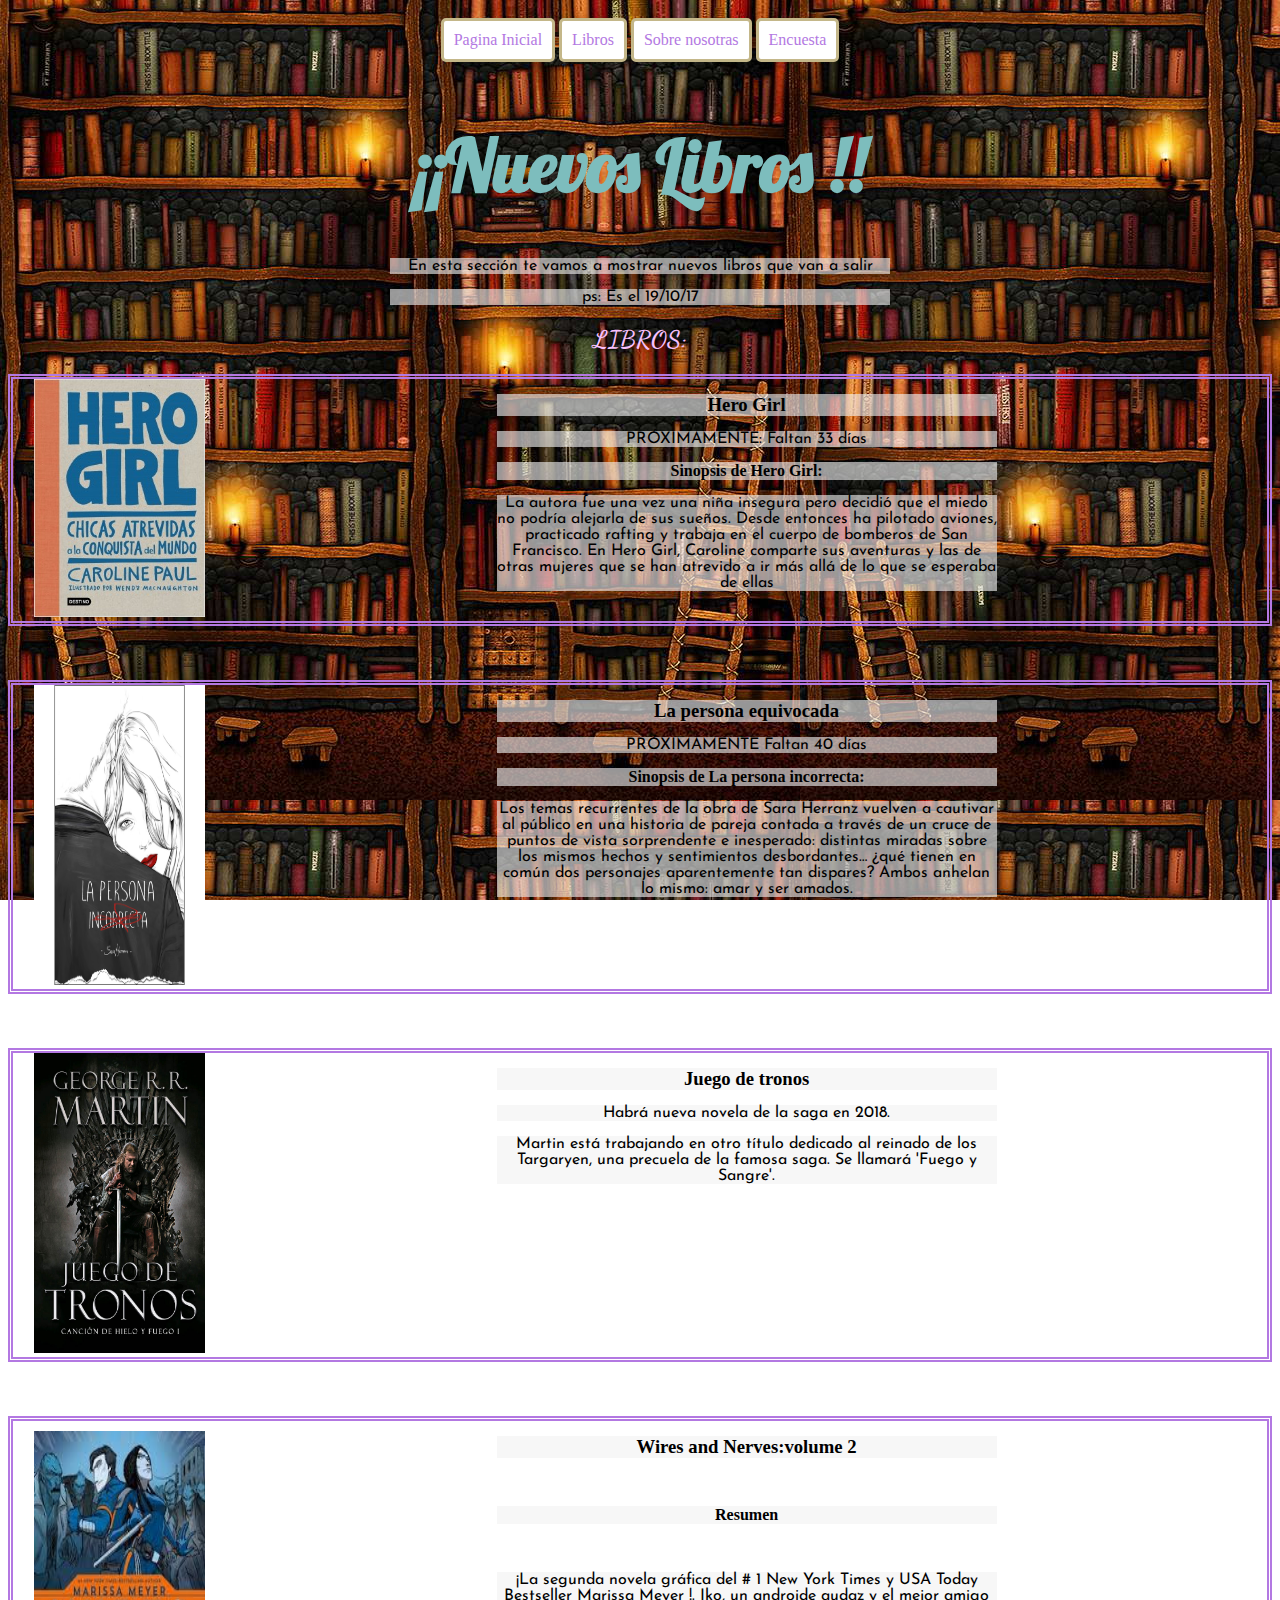
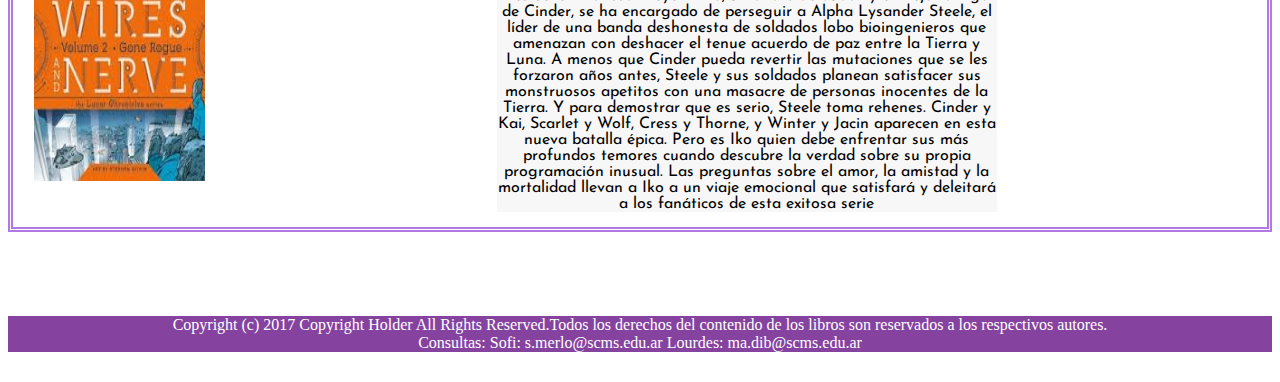
<file: Las mil y un reseñas/seccion 2.html>
<!DOCTYPE html>
<html>
  <head>
    <meta charset="utf-8">
      <link rel="stylesheet" href="styles.css">
      <link href="https://fonts.googleapis.com/css?family=Lobster" rel="stylesheet">
      <link href="https://fonts.googleapis.com/css?family=Dancing+Script" rel="stylesheet">
      <link href="https://fonts.googleapis.com/css?family=Josefin+Sans" rel="stylesheet">
    <title>Libros Nuevos</title>
  </head>
  <body>
    <a href="index.html">Pagina Inicial</a>
    <a href="seccion 1.html">Libros</a>
    <a href="seccion 3.html">Sobre nosotras</a>
    <a href="formulario.html">Encuesta</a>
    <h1>¡¡Nuevos Libros !!</h1>
    <p>En esta sección te vamos a mostrar nuevos libros que van a salir </p>
    <p>ps: Es el 19/10/17 </p>
    <h2> LIBROS:</h2>
    <div class="contendor-principal">


<div class="hero-girl">
<div class="hg-imagen">
  <img src="images/portada_hero-girl_caroline-paul_201707251310.jpg" alt="hero-girl" h >
</div>
<div class="hg-texto">
<h3>Hero Girl</h3>
<p>PRÓXIMAMENTE:  Faltan 33 días</p>
<h4>Sinopsis de Hero Girl:</h4>
<p>La autora fue una vez una niña insegura pero decidió que el miedo no podría alejarla de sus sueños.
Desde entonces ha pilotado aviones, practicado rafting y trabaja en el cuerpo de bomberos de San Francisco.
En Hero Girl, Caroline comparte sus aventuras y las de otras mujeres que se han atrevido a ir más allá de lo que se esperaba de ellas</p>
</div>
</div>
<br>
<br>
<br>
<div class="hero-girl">
<div class="hg-imagen"><img src="images/la persona incorrecta.jpg" alt="lapersonaequivocada" height="300px"></div>
<div class="hg-texto">
<h3>La persona equivocada</h3>
<p>PRÓXIMAMENTE Faltan 40 días</p>
<h4>Sinopsis de La persona incorrecta:</h4>
<p> Los temas recurrentes de la obra de Sara Herranz vuelven a cautivar al público en una historia de pareja contada a través de un cruce de puntos de vista sorprendente
  e inesperado: distintas miradas
  sobre los mismos hechos y sentimientos desbordantes… ¿qué tienen en común dos personajes aparentemente tan dispares? Ambos anhelan lo mismo: amar y ser amados.</p>
</div>
</div>
<br>
<br>
<br>
<div class="hero-girl">
  <div class="hg-imagen">
    <img src="images/juego de tronos.jpg" alt="juego de tronos" height="300px">
  </div>
  <div class="hg-texto">
    <h3>Juego de tronos</h3>
    <p>  Habrá nueva novela de la saga en 2018. </p>
  <p>Martin está trabajando en otro título dedicado al reinado de los Targaryen, una precuela de la famosa saga. Se llamará 'Fuego y Sangre'.</p>

  </div>
  </div>
  <br>
  <br>
  <br>
  <div class="hero-girl">
    <div class="hg-imagen">
      <img src="images/wires and nerves.jpg" alt="wires and nerves volume 2" class="wires">
    </div>
    <div class="hg-texto">
      <h3>Wires and Nerves:volume 2</h3>
      <br>
      <h4>Resumen</h4>
      <br>
      <p>¡La segunda novela gráfica del # 1 New York Times y USA Today Bestseller Marissa Meyer !. Iko, un androide audaz y el mejor amigo de Cinder,
        se ha encargado de perseguir a Alpha Lysander Steele, el líder de una banda deshonesta de soldados lobo bioingenieros que amenazan con deshacer el tenue acuerdo de paz entre la
        Tierra y Luna. A menos que Cinder pueda revertir las mutaciones que se les forzaron años antes, Steele y sus soldados planean satisfacer sus monstruosos apetitos
        con una masacre de personas inocentes de la Tierra. Y para demostrar que es serio,
        Steele toma rehenes. Cinder y Kai, Scarlet y Wolf, Cress y Thorne, y Winter y Jacin aparecen en esta nueva batalla épica. Pero es Iko quien debe enfrentar sus
        más profundos temores cuando descubre la verdad sobre su propia programación inusual.
     Las preguntas sobre el amor, la amistad y la mortalidad llevan a Iko a un viaje emocional que satisfará y deleitará a los fanáticos de esta exitosa serie</p>
    </div>

</div>
</div>
<br>
<br>
<br>
<footer>
  Copyright (c) 2017 Copyright Holder All Rights Reserved.Todos los derechos del contenido de los libros son reservados a los respectivos autores.
  <br>
Consultas:
  Sofi: s.merlo@scms.edu.ar
  Lourdes: ma.dib@scms.edu.ar
</footer>

  </body>
</html>
</file>
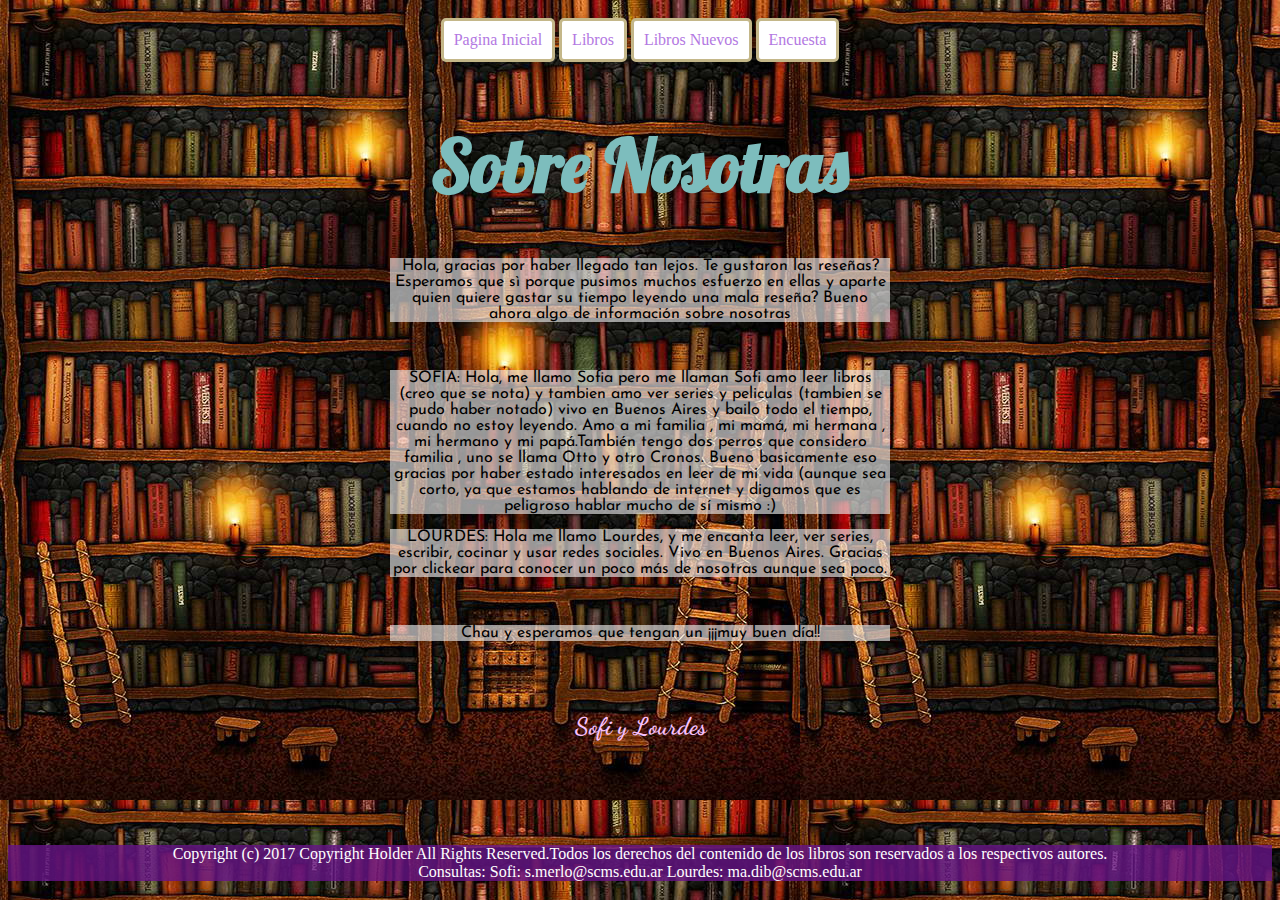
<file: Las mil y un reseñas/seccion 3.html>
<!DOCTYPE html>
<html>
  <head>
    <meta charset="utf-8">
      <link rel="stylesheet" href="styles.css">
      <link href="https://fonts.googleapis.com/css?family=Lobster" rel="stylesheet">
      <link href="https://fonts.googleapis.com/css?family=Dancing+Script" rel="stylesheet">
      <link href="https://fonts.googleapis.com/css?family=Josefin+Sans" rel="stylesheet">
    <title>Sobre Nosotras</title>
  </head>
  <body>
    <a href="index.html">Pagina Inicial</a>
    <a href="seccion 1.html">Libros</a>
    <a href="seccion 2.html">Libros Nuevos</a>
    <a href="formulario.html">Encuesta</a>
    <h1>Sobre Nosotras</h1>

    <p>Hola, gracias por haber llegado tan lejos.
       Te gustaron las reseñas? Esperamos que sì porque pusimos muchos esfuerzo en ellas y
       aparte quien quiere gastar su tiempo leyendo una mala reseña? Bueno ahora algo de información sobre nosotras</p>
       <br>
       <p>SOFIA: Hola, me llamo Sofia pero me llaman Sofi amo leer libros (creo que se nota) y tambien amo ver series y peliculas (tambien se pudo haber notado) vivo en Buenos Aires y bailo todo el tiempo, cuando no estoy leyendo.  Amo a mi familia , mi mamá, mi hermana , mi hermano y mi papá.También tengo dos perros que considero familia , uno se llama Otto y otro Cronos. Bueno basicamente eso gracias por haber estado interesados en leer de mi vida (aunque sea corto, ya que estamos hablando de internet y digamos que es peligroso hablar mucho de sí mismo :) </p>
       <p>LOURDES: Hola me llamo Lourdes, y me encanta leer,
         ver series, escribir, cocinar y usar redes sociales. Vivo en Buenos Aires.
         Gracias por clickear para conocer un poco más de nosotras aunque sea poco.</p>
         <br>
         <p>Chau y esperamos que tengan un ¡¡¡muy buen día!!</p>
<br>
<br>
<h2>Sofi y Lourdes</h2>
<br>
<br>
<br>
<footer>
  Copyright (c) 2017 Copyright Holder All Rights Reserved.Todos los derechos del contenido de los libros son reservados a los respectivos autores.
  <br>
Consultas:
  Sofi: s.merlo@scms.edu.ar
  Lourdes: ma.dib@scms.edu.ar
</footer>

       </body>
</html>
</file>
<file: Las mil y un reseñas/styles.css>
h1{
  font-family: 'Lobster', cursive;
text-align: center;
font-size: 72px;
text-decoration:none;
color:rgb(125, 189, 189);

}
body{
  background-image: url(images/biblioteca2.jpg);
  text-align: center;
  background-attachment: fixed;

}
p{
  background-color:rgba(242, 242, 242, 0.62);
  width: 500px;
  margin:15px auto;
  font-family: 'Josefin Sans', sans-serif;

}
a {
  background-color:white;
  color: rgb(179, 120, 226);
  text-decoration: none;
  display: inline-block;
  padding: 10px;
  border-radius: 5px;
  border: 3px solid rgb(196, 183, 137);
  margin: 10px 0;

}
h2{
  color: rgb(247, 193, 254);
  font-family: 'Dancing Script', cursive;
}
a:visited{
  color: rgb(125, 189, 189);
}
a:hover{
  background-color: rgba(128, 142, 148, 0.42);
}
.harrypotter{
  width: 20%;
  float: left;
}
.cinder{
  width:20%;
  float: left;
}
.fangirl{
  width: 20%;
  float: left;
}
.percy{
  width: 20%;
  float: left;
}
.shadowhunters{
  width: 20%;
  float: left;
}
.papertowns{
  width: 20%;
  float: left;
}
.cellphone{
  width: 20%;
  float: left;
}
.divergent{
  width: 20%;
  float: left;
}
.faultstars{
  width: 20%;
  float: left;
}
.hushhush{
  width: 20%;
  float: left;
}
.contenedor-libros{
  overflow: hidden;
}
.contenedor-libros p{
  text-align: center;
  width: 63%;
}
.contenedor-libros a{
  display: block;
  color: rgb(179, 120, 226);
  text-decoration: none;
}
.contenedor-libros a:hover{
  background-color:rgb(221, 184, 114);

}
.contenedor-principal{
  overflow: hidden;
}
  .contenedor-img{
    width: 25%;
    float:left;
  }
.contenedor-texto{
  width: 75%;
  float:left;
}
.titulo1{
  text-decoration: none;
}
ul{
  padding: 0;
}
li{
  background-color:rgba(242, 242, 242, 0.62);
  width: 500px;
  margin:15px auto;
  font-family: 'Josefin Sans', sans-serif;
}
h3{
  background-color:rgba(242, 242, 242, 0.62);
  width: 500px;
  margin:15px auto;
}
.hero-girl{
  overflow: hidden;
  border: 5px double rgb(179, 120, 226);
}

.hero-girl:hover{

  background-color:rgba(247, 193, 254, 0.2);
}
.hg-imagen{
float: left;
width: 17%;
}
.hg-imagen img{
  width: 80%;
}
.hg-texto{
  float: left;
  width: 83%;
}
.wires{
  height: 350px;
  margin: 10px 0;
}
h4{
  background-color:rgba(242, 242, 242, 0.62);
  width: 500px;
  margin:15px auto;

}
.contenedor-img img{
  margin:60px 0
}

.volverAPaginaPrincipal {

  text-align: right;

}
.formulario{
  text-align: right;
}
label{
  color: white;
 font-size: 20px;
 font-family: 'Josefin Sans', sans-serif;
}
input{
    border-radius: 20px;
}
input:focus{
  background-color:rgb(179, 120, 226);

}
textarea{
  resize: vertical;
}

button{
  font-size: 15px;
}
footer{
  background-color: rgba(102, 20, 135, 0.8);
  color: white;
  margin: 30px auto;
}
</file>
